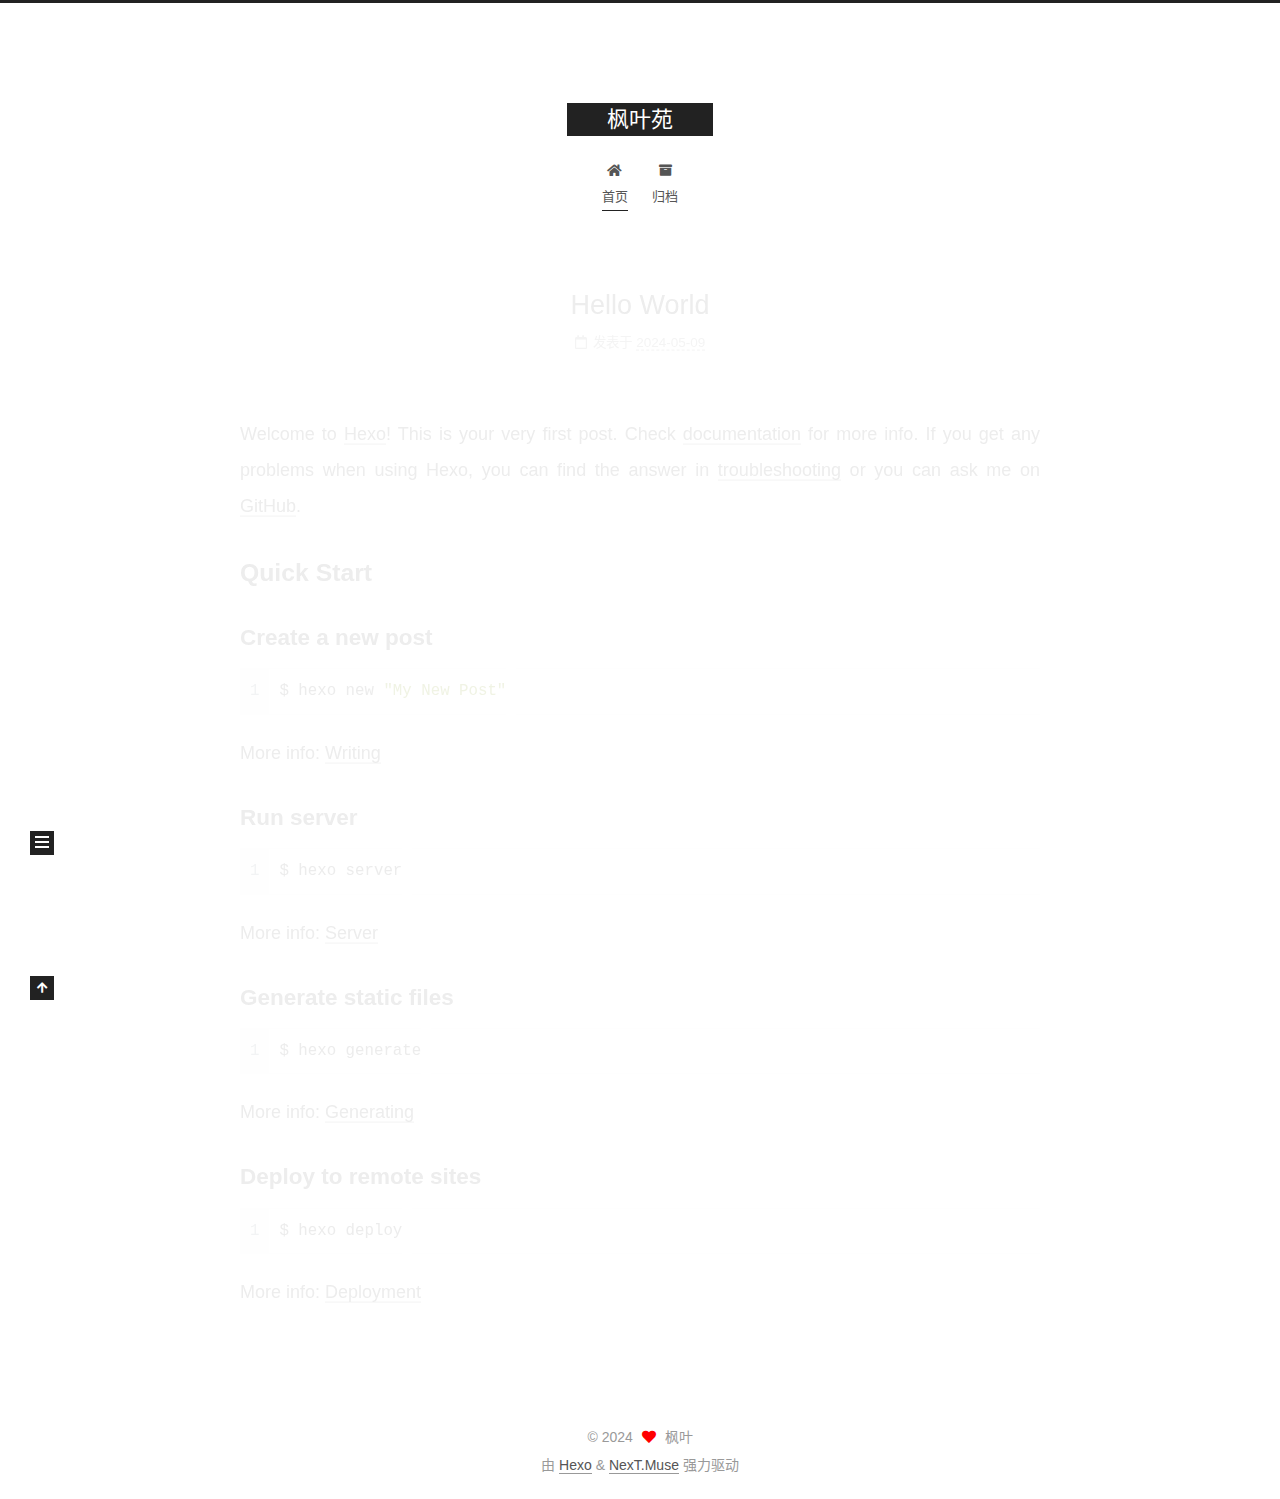
<file: index.html>
<!DOCTYPE html>
<html lang="zh-CN">
<head>
  <meta charset="UTF-8">
<meta name="viewport" content="width=device-width, initial-scale=1, maximum-scale=2">
<meta name="theme-color" content="#222">
<meta name="generator" content="Hexo 7.2.0">
  <link rel="apple-touch-icon" sizes="180x180" href="/images/apple-touch-icon-next.png">
  <link rel="icon" type="image/png" sizes="32x32" href="/images/favicon-32x32-next.png">
  <link rel="icon" type="image/png" sizes="16x16" href="/images/favicon-16x16-next.png">
  <link rel="mask-icon" href="/images/logo.svg" color="#222">

<link rel="stylesheet" href="/css/main.css">


<link rel="stylesheet" href="/lib/font-awesome/css/all.min.css">

<script id="hexo-configurations">
    var NexT = window.NexT || {};
    var CONFIG = {"hostname":"example.com","root":"/","scheme":"Muse","version":"7.8.0","exturl":false,"sidebar":{"position":"left","display":"post","padding":18,"offset":12,"onmobile":false},"copycode":{"enable":false,"show_result":false,"style":null},"back2top":{"enable":true,"sidebar":false,"scrollpercent":false},"bookmark":{"enable":false,"color":"#222","save":"auto"},"fancybox":false,"mediumzoom":false,"lazyload":false,"pangu":false,"comments":{"style":"tabs","active":null,"storage":true,"lazyload":false,"nav":null},"algolia":{"hits":{"per_page":10},"labels":{"input_placeholder":"Search for Posts","hits_empty":"We didn't find any results for the search: ${query}","hits_stats":"${hits} results found in ${time} ms"}},"localsearch":{"enable":false,"trigger":"auto","top_n_per_article":1,"unescape":false,"preload":false},"motion":{"enable":true,"async":false,"transition":{"post_block":"fadeIn","post_header":"slideDownIn","post_body":"slideDownIn","coll_header":"slideLeftIn","sidebar":"slideUpIn"}}};
  </script>

  <meta name="description" content="选择有时候比努力更重要">
<meta property="og:type" content="website">
<meta property="og:title" content="枫叶苑">
<meta property="og:url" content="http://example.com/index.html">
<meta property="og:site_name" content="枫叶苑">
<meta property="og:description" content="选择有时候比努力更重要">
<meta property="og:locale" content="zh_CN">
<meta property="article:author" content="枫叶">
<meta name="twitter:card" content="summary">

<link rel="canonical" href="http://example.com/">


<script id="page-configurations">
  // https://hexo.io/docs/variables.html
  CONFIG.page = {
    sidebar: "",
    isHome : true,
    isPost : false,
    lang   : 'zh-CN'
  };
</script>

  <title>枫叶苑</title>
  






  <noscript>
  <style>
  .use-motion .brand,
  .use-motion .menu-item,
  .sidebar-inner,
  .use-motion .post-block,
  .use-motion .pagination,
  .use-motion .comments,
  .use-motion .post-header,
  .use-motion .post-body,
  .use-motion .collection-header { opacity: initial; }

  .use-motion .site-title,
  .use-motion .site-subtitle {
    opacity: initial;
    top: initial;
  }

  .use-motion .logo-line-before i { left: initial; }
  .use-motion .logo-line-after i { right: initial; }
  </style>
</noscript>

</head>

<body itemscope itemtype="http://schema.org/WebPage">
  <div class="container use-motion">
    <div class="headband"></div>

    <header class="header" itemscope itemtype="http://schema.org/WPHeader">
      <div class="header-inner"><div class="site-brand-container">
  <div class="site-nav-toggle">
    <div class="toggle" aria-label="切换导航栏">
      <span class="toggle-line toggle-line-first"></span>
      <span class="toggle-line toggle-line-middle"></span>
      <span class="toggle-line toggle-line-last"></span>
    </div>
  </div>

  <div class="site-meta">

    <a href="/" class="brand" rel="start">
      <span class="logo-line-before"><i></i></span>
      <h1 class="site-title">枫叶苑</h1>
      <span class="logo-line-after"><i></i></span>
    </a>
  </div>

  <div class="site-nav-right">
    <div class="toggle popup-trigger">
    </div>
  </div>
</div>




<nav class="site-nav">
  <ul id="menu" class="main-menu menu">
        <li class="menu-item menu-item-home">

    <a href="/" rel="section"><i class="fa fa-home fa-fw"></i>首页</a>

  </li>
        <li class="menu-item menu-item-archives">

    <a href="/archives/" rel="section"><i class="fa fa-archive fa-fw"></i>归档</a>

  </li>
  </ul>
</nav>




</div>
    </header>

    
  <div class="back-to-top">
    <i class="fa fa-arrow-up"></i>
    <span>0%</span>
  </div>


    <main class="main">
      <div class="main-inner">
        <div class="content-wrap">
          

          <div class="content index posts-expand">
            
      
  
  
  <article itemscope itemtype="http://schema.org/Article" class="post-block" lang="zh-CN">
    <link itemprop="mainEntityOfPage" href="http://example.com/2024/05/09/hello-world/">

    <span hidden itemprop="author" itemscope itemtype="http://schema.org/Person">
      <meta itemprop="image" content="/images/avatar.gif">
      <meta itemprop="name" content="枫叶">
      <meta itemprop="description" content="选择有时候比努力更重要">
    </span>

    <span hidden itemprop="publisher" itemscope itemtype="http://schema.org/Organization">
      <meta itemprop="name" content="枫叶苑">
    </span>
      <header class="post-header">
        <h2 class="post-title" itemprop="name headline">
          
            <a href="/2024/05/09/hello-world/" class="post-title-link" itemprop="url">Hello World</a>
        </h2>

        <div class="post-meta">
            <span class="post-meta-item">
              <span class="post-meta-item-icon">
                <i class="far fa-calendar"></i>
              </span>
              <span class="post-meta-item-text">发表于</span>

              <time title="创建时间：2024-05-09 20:16:57" itemprop="dateCreated datePublished" datetime="2024-05-09T20:16:57+08:00">2024-05-09</time>
            </span>

          

        </div>
      </header>

    
    
    
    <div class="post-body" itemprop="articleBody">

      
          <p>Welcome to <a target="_blank" rel="noopener" href="https://hexo.io/">Hexo</a>! This is your very first post. Check <a target="_blank" rel="noopener" href="https://hexo.io/docs/">documentation</a> for more info. If you get any problems when using Hexo, you can find the answer in <a target="_blank" rel="noopener" href="https://hexo.io/docs/troubleshooting.html">troubleshooting</a> or you can ask me on <a target="_blank" rel="noopener" href="https://github.com/hexojs/hexo/issues">GitHub</a>.</p>
<h2 id="Quick-Start"><a href="#Quick-Start" class="headerlink" title="Quick Start"></a>Quick Start</h2><h3 id="Create-a-new-post"><a href="#Create-a-new-post" class="headerlink" title="Create a new post"></a>Create a new post</h3><figure class="highlight bash"><table><tr><td class="gutter"><pre><span class="line">1</span><br></pre></td><td class="code"><pre><span class="line">$ hexo new <span class="string">&quot;My New Post&quot;</span></span><br></pre></td></tr></table></figure>

<p>More info: <a target="_blank" rel="noopener" href="https://hexo.io/docs/writing.html">Writing</a></p>
<h3 id="Run-server"><a href="#Run-server" class="headerlink" title="Run server"></a>Run server</h3><figure class="highlight bash"><table><tr><td class="gutter"><pre><span class="line">1</span><br></pre></td><td class="code"><pre><span class="line">$ hexo server</span><br></pre></td></tr></table></figure>

<p>More info: <a target="_blank" rel="noopener" href="https://hexo.io/docs/server.html">Server</a></p>
<h3 id="Generate-static-files"><a href="#Generate-static-files" class="headerlink" title="Generate static files"></a>Generate static files</h3><figure class="highlight bash"><table><tr><td class="gutter"><pre><span class="line">1</span><br></pre></td><td class="code"><pre><span class="line">$ hexo generate</span><br></pre></td></tr></table></figure>

<p>More info: <a target="_blank" rel="noopener" href="https://hexo.io/docs/generating.html">Generating</a></p>
<h3 id="Deploy-to-remote-sites"><a href="#Deploy-to-remote-sites" class="headerlink" title="Deploy to remote sites"></a>Deploy to remote sites</h3><figure class="highlight bash"><table><tr><td class="gutter"><pre><span class="line">1</span><br></pre></td><td class="code"><pre><span class="line">$ hexo deploy</span><br></pre></td></tr></table></figure>

<p>More info: <a target="_blank" rel="noopener" href="https://hexo.io/docs/one-command-deployment.html">Deployment</a></p>

      
    </div>

    
    
    
      <footer class="post-footer">
        <div class="post-eof"></div>
      </footer>
  </article>
  
  
  


  



          </div>
          

<script>
  window.addEventListener('tabs:register', () => {
    let { activeClass } = CONFIG.comments;
    if (CONFIG.comments.storage) {
      activeClass = localStorage.getItem('comments_active') || activeClass;
    }
    if (activeClass) {
      let activeTab = document.querySelector(`a[href="#comment-${activeClass}"]`);
      if (activeTab) {
        activeTab.click();
      }
    }
  });
  if (CONFIG.comments.storage) {
    window.addEventListener('tabs:click', event => {
      if (!event.target.matches('.tabs-comment .tab-content .tab-pane')) return;
      let commentClass = event.target.classList[1];
      localStorage.setItem('comments_active', commentClass);
    });
  }
</script>

        </div>
          
  
  <div class="toggle sidebar-toggle">
    <span class="toggle-line toggle-line-first"></span>
    <span class="toggle-line toggle-line-middle"></span>
    <span class="toggle-line toggle-line-last"></span>
  </div>

  <aside class="sidebar">
    <div class="sidebar-inner">

      <ul class="sidebar-nav motion-element">
        <li class="sidebar-nav-toc">
          文章目录
        </li>
        <li class="sidebar-nav-overview">
          站点概览
        </li>
      </ul>

      <!--noindex-->
      <div class="post-toc-wrap sidebar-panel">
      </div>
      <!--/noindex-->

      <div class="site-overview-wrap sidebar-panel">
        <div class="site-author motion-element" itemprop="author" itemscope itemtype="http://schema.org/Person">
  <p class="site-author-name" itemprop="name">枫叶</p>
  <div class="site-description" itemprop="description">选择有时候比努力更重要</div>
</div>
<div class="site-state-wrap motion-element">
  <nav class="site-state">
      <div class="site-state-item site-state-posts">
          <a href="/archives/">
        
          <span class="site-state-item-count">1</span>
          <span class="site-state-item-name">日志</span>
        </a>
      </div>
  </nav>
</div>



      </div>

    </div>
  </aside>
  <div id="sidebar-dimmer"></div>


      </div>
    </main>

    <footer class="footer">
      <div class="footer-inner">
        

        

<div class="copyright">
  
  &copy; 
  <span itemprop="copyrightYear">2024</span>
  <span class="with-love">
    <i class="fa fa-heart"></i>
  </span>
  <span class="author" itemprop="copyrightHolder">枫叶</span>
</div>
  <div class="powered-by">由 <a href="https://hexo.io/" class="theme-link" rel="noopener" target="_blank">Hexo</a> & <a href="https://muse.theme-next.org/" class="theme-link" rel="noopener" target="_blank">NexT.Muse</a> 强力驱动
  </div>

        








      </div>
    </footer>
  </div>

  
  <script src="/lib/anime.min.js"></script>
  <script src="/lib/velocity/velocity.min.js"></script>
  <script src="/lib/velocity/velocity.ui.min.js"></script>

<script src="/js/utils.js"></script>

<script src="/js/motion.js"></script>


<script src="/js/schemes/muse.js"></script>


<script src="/js/next-boot.js"></script>




  















  

  

</body>
</html>
</file>
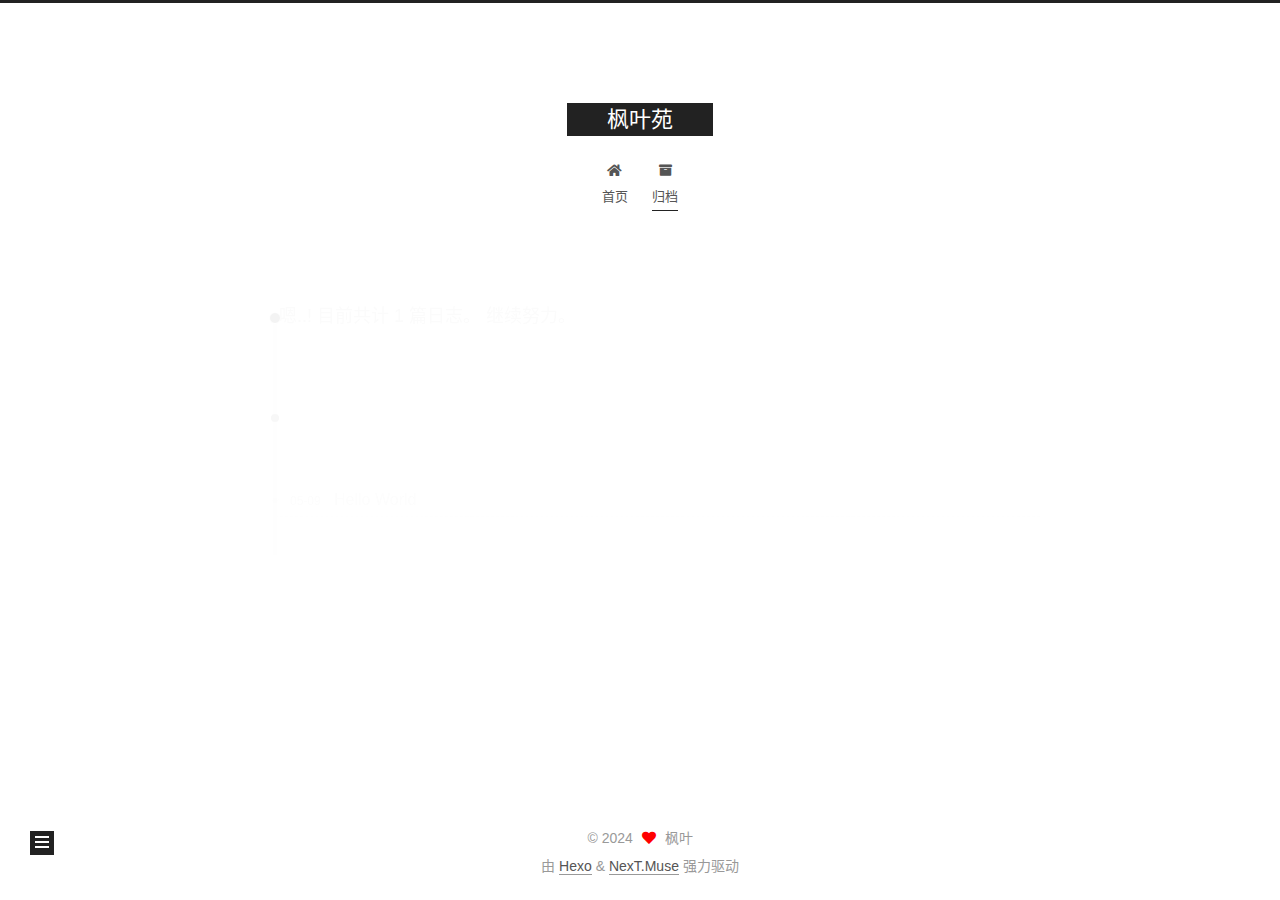
<file: archives/index.html>
<!DOCTYPE html>
<html lang="zh-CN">
<head>
  <meta charset="UTF-8">
<meta name="viewport" content="width=device-width, initial-scale=1, maximum-scale=2">
<meta name="theme-color" content="#222">
<meta name="generator" content="Hexo 7.2.0">
  <link rel="apple-touch-icon" sizes="180x180" href="/images/apple-touch-icon-next.png">
  <link rel="icon" type="image/png" sizes="32x32" href="/images/favicon-32x32-next.png">
  <link rel="icon" type="image/png" sizes="16x16" href="/images/favicon-16x16-next.png">
  <link rel="mask-icon" href="/images/logo.svg" color="#222">

<link rel="stylesheet" href="/css/main.css">


<link rel="stylesheet" href="/lib/font-awesome/css/all.min.css">

<script id="hexo-configurations">
    var NexT = window.NexT || {};
    var CONFIG = {"hostname":"example.com","root":"/","scheme":"Muse","version":"7.8.0","exturl":false,"sidebar":{"position":"left","display":"post","padding":18,"offset":12,"onmobile":false},"copycode":{"enable":false,"show_result":false,"style":null},"back2top":{"enable":true,"sidebar":false,"scrollpercent":false},"bookmark":{"enable":false,"color":"#222","save":"auto"},"fancybox":false,"mediumzoom":false,"lazyload":false,"pangu":false,"comments":{"style":"tabs","active":null,"storage":true,"lazyload":false,"nav":null},"algolia":{"hits":{"per_page":10},"labels":{"input_placeholder":"Search for Posts","hits_empty":"We didn't find any results for the search: ${query}","hits_stats":"${hits} results found in ${time} ms"}},"localsearch":{"enable":false,"trigger":"auto","top_n_per_article":1,"unescape":false,"preload":false},"motion":{"enable":true,"async":false,"transition":{"post_block":"fadeIn","post_header":"slideDownIn","post_body":"slideDownIn","coll_header":"slideLeftIn","sidebar":"slideUpIn"}}};
  </script>

  <meta name="description" content="选择有时候比努力更重要">
<meta property="og:type" content="website">
<meta property="og:title" content="枫叶苑">
<meta property="og:url" content="http://example.com/archives/index.html">
<meta property="og:site_name" content="枫叶苑">
<meta property="og:description" content="选择有时候比努力更重要">
<meta property="og:locale" content="zh_CN">
<meta property="article:author" content="枫叶">
<meta name="twitter:card" content="summary">

<link rel="canonical" href="http://example.com/archives/">


<script id="page-configurations">
  // https://hexo.io/docs/variables.html
  CONFIG.page = {
    sidebar: "",
    isHome : false,
    isPost : false,
    lang   : 'zh-CN'
  };
</script>

  <title>归档 | 枫叶苑</title>
  






  <noscript>
  <style>
  .use-motion .brand,
  .use-motion .menu-item,
  .sidebar-inner,
  .use-motion .post-block,
  .use-motion .pagination,
  .use-motion .comments,
  .use-motion .post-header,
  .use-motion .post-body,
  .use-motion .collection-header { opacity: initial; }

  .use-motion .site-title,
  .use-motion .site-subtitle {
    opacity: initial;
    top: initial;
  }

  .use-motion .logo-line-before i { left: initial; }
  .use-motion .logo-line-after i { right: initial; }
  </style>
</noscript>

</head>

<body itemscope itemtype="http://schema.org/WebPage">
  <div class="container use-motion">
    <div class="headband"></div>

    <header class="header" itemscope itemtype="http://schema.org/WPHeader">
      <div class="header-inner"><div class="site-brand-container">
  <div class="site-nav-toggle">
    <div class="toggle" aria-label="切换导航栏">
      <span class="toggle-line toggle-line-first"></span>
      <span class="toggle-line toggle-line-middle"></span>
      <span class="toggle-line toggle-line-last"></span>
    </div>
  </div>

  <div class="site-meta">

    <a href="/" class="brand" rel="start">
      <span class="logo-line-before"><i></i></span>
      <h1 class="site-title">枫叶苑</h1>
      <span class="logo-line-after"><i></i></span>
    </a>
  </div>

  <div class="site-nav-right">
    <div class="toggle popup-trigger">
    </div>
  </div>
</div>




<nav class="site-nav">
  <ul id="menu" class="main-menu menu">
        <li class="menu-item menu-item-home">

    <a href="/" rel="section"><i class="fa fa-home fa-fw"></i>首页</a>

  </li>
        <li class="menu-item menu-item-archives">

    <a href="/archives/" rel="section"><i class="fa fa-archive fa-fw"></i>归档</a>

  </li>
  </ul>
</nav>




</div>
    </header>

    
  <div class="back-to-top">
    <i class="fa fa-arrow-up"></i>
    <span>0%</span>
  </div>


    <main class="main">
      <div class="main-inner">
        <div class="content-wrap">
          

          <div class="content archive">
            

  
  
  
  <div class="post-block">
    <div class="posts-collapse">
      <div class="collection-title">
        <span class="collection-header">嗯..! 目前共计 1 篇日志。 继续努力。</span>
      </div>

      
    <div class="collection-year">
      <span class="collection-header">2024</span>
    </div>

  <article itemscope itemtype="http://schema.org/Article">
    <header class="post-header">

      <div class="post-meta">
        <time itemprop="dateCreated"
              datetime="2024-05-09T20:16:57+08:00"
              content="2024-05-09">
          05-09
        </time>
      </div>

      <div class="post-title">
          <a class="post-title-link" href="/2024/05/09/hello-world/" itemprop="url">
            <span itemprop="name">Hello World</span>
          </a>
      </div>

    </header>
  </article>


    </div>
  </div>
  
  
  

  



          </div>
          

<script>
  window.addEventListener('tabs:register', () => {
    let { activeClass } = CONFIG.comments;
    if (CONFIG.comments.storage) {
      activeClass = localStorage.getItem('comments_active') || activeClass;
    }
    if (activeClass) {
      let activeTab = document.querySelector(`a[href="#comment-${activeClass}"]`);
      if (activeTab) {
        activeTab.click();
      }
    }
  });
  if (CONFIG.comments.storage) {
    window.addEventListener('tabs:click', event => {
      if (!event.target.matches('.tabs-comment .tab-content .tab-pane')) return;
      let commentClass = event.target.classList[1];
      localStorage.setItem('comments_active', commentClass);
    });
  }
</script>

        </div>
          
  
  <div class="toggle sidebar-toggle">
    <span class="toggle-line toggle-line-first"></span>
    <span class="toggle-line toggle-line-middle"></span>
    <span class="toggle-line toggle-line-last"></span>
  </div>

  <aside class="sidebar">
    <div class="sidebar-inner">

      <ul class="sidebar-nav motion-element">
        <li class="sidebar-nav-toc">
          文章目录
        </li>
        <li class="sidebar-nav-overview">
          站点概览
        </li>
      </ul>

      <!--noindex-->
      <div class="post-toc-wrap sidebar-panel">
      </div>
      <!--/noindex-->

      <div class="site-overview-wrap sidebar-panel">
        <div class="site-author motion-element" itemprop="author" itemscope itemtype="http://schema.org/Person">
  <p class="site-author-name" itemprop="name">枫叶</p>
  <div class="site-description" itemprop="description">选择有时候比努力更重要</div>
</div>
<div class="site-state-wrap motion-element">
  <nav class="site-state">
      <div class="site-state-item site-state-posts">
          <a href="/archives/">
        
          <span class="site-state-item-count">1</span>
          <span class="site-state-item-name">日志</span>
        </a>
      </div>
  </nav>
</div>



      </div>

    </div>
  </aside>
  <div id="sidebar-dimmer"></div>


      </div>
    </main>

    <footer class="footer">
      <div class="footer-inner">
        

        

<div class="copyright">
  
  &copy; 
  <span itemprop="copyrightYear">2024</span>
  <span class="with-love">
    <i class="fa fa-heart"></i>
  </span>
  <span class="author" itemprop="copyrightHolder">枫叶</span>
</div>
  <div class="powered-by">由 <a href="https://hexo.io/" class="theme-link" rel="noopener" target="_blank">Hexo</a> & <a href="https://muse.theme-next.org/" class="theme-link" rel="noopener" target="_blank">NexT.Muse</a> 强力驱动
  </div>

        








      </div>
    </footer>
  </div>

  
  <script src="/lib/anime.min.js"></script>
  <script src="/lib/velocity/velocity.min.js"></script>
  <script src="/lib/velocity/velocity.ui.min.js"></script>

<script src="/js/utils.js"></script>

<script src="/js/motion.js"></script>


<script src="/js/schemes/muse.js"></script>


<script src="/js/next-boot.js"></script>




  















  

  

</body>
</html>
</file>
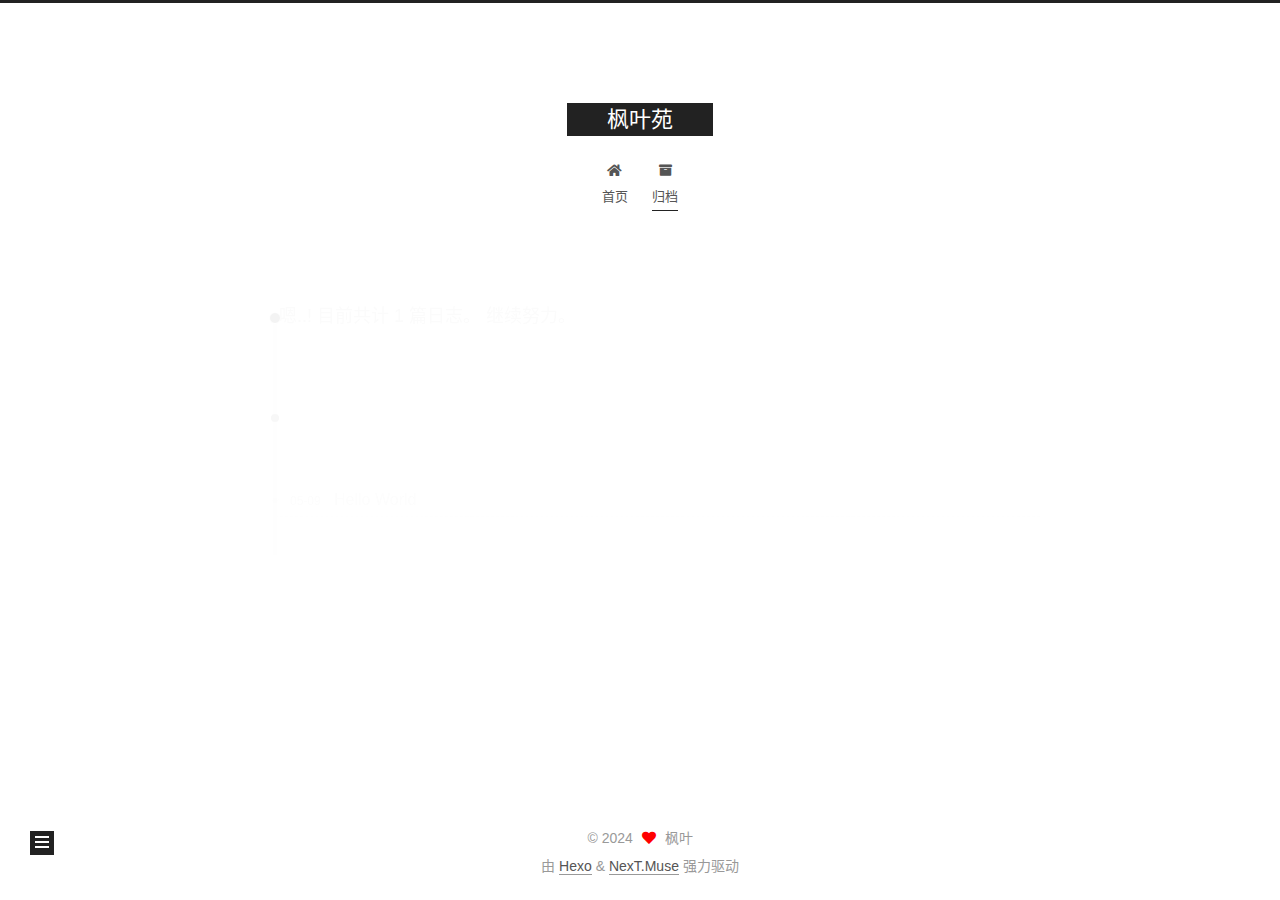
<file: archives/2024/index.html>
<!DOCTYPE html>
<html lang="zh-CN">
<head>
  <meta charset="UTF-8">
<meta name="viewport" content="width=device-width, initial-scale=1, maximum-scale=2">
<meta name="theme-color" content="#222">
<meta name="generator" content="Hexo 7.2.0">
  <link rel="apple-touch-icon" sizes="180x180" href="/images/apple-touch-icon-next.png">
  <link rel="icon" type="image/png" sizes="32x32" href="/images/favicon-32x32-next.png">
  <link rel="icon" type="image/png" sizes="16x16" href="/images/favicon-16x16-next.png">
  <link rel="mask-icon" href="/images/logo.svg" color="#222">

<link rel="stylesheet" href="/css/main.css">


<link rel="stylesheet" href="/lib/font-awesome/css/all.min.css">

<script id="hexo-configurations">
    var NexT = window.NexT || {};
    var CONFIG = {"hostname":"example.com","root":"/","scheme":"Muse","version":"7.8.0","exturl":false,"sidebar":{"position":"left","display":"post","padding":18,"offset":12,"onmobile":false},"copycode":{"enable":false,"show_result":false,"style":null},"back2top":{"enable":true,"sidebar":false,"scrollpercent":false},"bookmark":{"enable":false,"color":"#222","save":"auto"},"fancybox":false,"mediumzoom":false,"lazyload":false,"pangu":false,"comments":{"style":"tabs","active":null,"storage":true,"lazyload":false,"nav":null},"algolia":{"hits":{"per_page":10},"labels":{"input_placeholder":"Search for Posts","hits_empty":"We didn't find any results for the search: ${query}","hits_stats":"${hits} results found in ${time} ms"}},"localsearch":{"enable":false,"trigger":"auto","top_n_per_article":1,"unescape":false,"preload":false},"motion":{"enable":true,"async":false,"transition":{"post_block":"fadeIn","post_header":"slideDownIn","post_body":"slideDownIn","coll_header":"slideLeftIn","sidebar":"slideUpIn"}}};
  </script>

  <meta name="description" content="选择有时候比努力更重要">
<meta property="og:type" content="website">
<meta property="og:title" content="枫叶苑">
<meta property="og:url" content="http://example.com/archives/2024/index.html">
<meta property="og:site_name" content="枫叶苑">
<meta property="og:description" content="选择有时候比努力更重要">
<meta property="og:locale" content="zh_CN">
<meta property="article:author" content="枫叶">
<meta name="twitter:card" content="summary">

<link rel="canonical" href="http://example.com/archives/2024/">


<script id="page-configurations">
  // https://hexo.io/docs/variables.html
  CONFIG.page = {
    sidebar: "",
    isHome : false,
    isPost : false,
    lang   : 'zh-CN'
  };
</script>

  <title>归档 | 枫叶苑</title>
  






  <noscript>
  <style>
  .use-motion .brand,
  .use-motion .menu-item,
  .sidebar-inner,
  .use-motion .post-block,
  .use-motion .pagination,
  .use-motion .comments,
  .use-motion .post-header,
  .use-motion .post-body,
  .use-motion .collection-header { opacity: initial; }

  .use-motion .site-title,
  .use-motion .site-subtitle {
    opacity: initial;
    top: initial;
  }

  .use-motion .logo-line-before i { left: initial; }
  .use-motion .logo-line-after i { right: initial; }
  </style>
</noscript>

</head>

<body itemscope itemtype="http://schema.org/WebPage">
  <div class="container use-motion">
    <div class="headband"></div>

    <header class="header" itemscope itemtype="http://schema.org/WPHeader">
      <div class="header-inner"><div class="site-brand-container">
  <div class="site-nav-toggle">
    <div class="toggle" aria-label="切换导航栏">
      <span class="toggle-line toggle-line-first"></span>
      <span class="toggle-line toggle-line-middle"></span>
      <span class="toggle-line toggle-line-last"></span>
    </div>
  </div>

  <div class="site-meta">

    <a href="/" class="brand" rel="start">
      <span class="logo-line-before"><i></i></span>
      <h1 class="site-title">枫叶苑</h1>
      <span class="logo-line-after"><i></i></span>
    </a>
  </div>

  <div class="site-nav-right">
    <div class="toggle popup-trigger">
    </div>
  </div>
</div>




<nav class="site-nav">
  <ul id="menu" class="main-menu menu">
        <li class="menu-item menu-item-home">

    <a href="/" rel="section"><i class="fa fa-home fa-fw"></i>首页</a>

  </li>
        <li class="menu-item menu-item-archives">

    <a href="/archives/" rel="section"><i class="fa fa-archive fa-fw"></i>归档</a>

  </li>
  </ul>
</nav>




</div>
    </header>

    
  <div class="back-to-top">
    <i class="fa fa-arrow-up"></i>
    <span>0%</span>
  </div>


    <main class="main">
      <div class="main-inner">
        <div class="content-wrap">
          

          <div class="content archive">
            

  
  
  
  <div class="post-block">
    <div class="posts-collapse">
      <div class="collection-title">
        <span class="collection-header">嗯..! 目前共计 1 篇日志。 继续努力。</span>
      </div>

      
    <div class="collection-year">
      <span class="collection-header">2024</span>
    </div>

  <article itemscope itemtype="http://schema.org/Article">
    <header class="post-header">

      <div class="post-meta">
        <time itemprop="dateCreated"
              datetime="2024-05-09T20:16:57+08:00"
              content="2024-05-09">
          05-09
        </time>
      </div>

      <div class="post-title">
          <a class="post-title-link" href="/2024/05/09/hello-world/" itemprop="url">
            <span itemprop="name">Hello World</span>
          </a>
      </div>

    </header>
  </article>


    </div>
  </div>
  
  
  

  



          </div>
          

<script>
  window.addEventListener('tabs:register', () => {
    let { activeClass } = CONFIG.comments;
    if (CONFIG.comments.storage) {
      activeClass = localStorage.getItem('comments_active') || activeClass;
    }
    if (activeClass) {
      let activeTab = document.querySelector(`a[href="#comment-${activeClass}"]`);
      if (activeTab) {
        activeTab.click();
      }
    }
  });
  if (CONFIG.comments.storage) {
    window.addEventListener('tabs:click', event => {
      if (!event.target.matches('.tabs-comment .tab-content .tab-pane')) return;
      let commentClass = event.target.classList[1];
      localStorage.setItem('comments_active', commentClass);
    });
  }
</script>

        </div>
          
  
  <div class="toggle sidebar-toggle">
    <span class="toggle-line toggle-line-first"></span>
    <span class="toggle-line toggle-line-middle"></span>
    <span class="toggle-line toggle-line-last"></span>
  </div>

  <aside class="sidebar">
    <div class="sidebar-inner">

      <ul class="sidebar-nav motion-element">
        <li class="sidebar-nav-toc">
          文章目录
        </li>
        <li class="sidebar-nav-overview">
          站点概览
        </li>
      </ul>

      <!--noindex-->
      <div class="post-toc-wrap sidebar-panel">
      </div>
      <!--/noindex-->

      <div class="site-overview-wrap sidebar-panel">
        <div class="site-author motion-element" itemprop="author" itemscope itemtype="http://schema.org/Person">
  <p class="site-author-name" itemprop="name">枫叶</p>
  <div class="site-description" itemprop="description">选择有时候比努力更重要</div>
</div>
<div class="site-state-wrap motion-element">
  <nav class="site-state">
      <div class="site-state-item site-state-posts">
          <a href="/archives/">
        
          <span class="site-state-item-count">1</span>
          <span class="site-state-item-name">日志</span>
        </a>
      </div>
  </nav>
</div>



      </div>

    </div>
  </aside>
  <div id="sidebar-dimmer"></div>


      </div>
    </main>

    <footer class="footer">
      <div class="footer-inner">
        

        

<div class="copyright">
  
  &copy; 
  <span itemprop="copyrightYear">2024</span>
  <span class="with-love">
    <i class="fa fa-heart"></i>
  </span>
  <span class="author" itemprop="copyrightHolder">枫叶</span>
</div>
  <div class="powered-by">由 <a href="https://hexo.io/" class="theme-link" rel="noopener" target="_blank">Hexo</a> & <a href="https://muse.theme-next.org/" class="theme-link" rel="noopener" target="_blank">NexT.Muse</a> 强力驱动
  </div>

        








      </div>
    </footer>
  </div>

  
  <script src="/lib/anime.min.js"></script>
  <script src="/lib/velocity/velocity.min.js"></script>
  <script src="/lib/velocity/velocity.ui.min.js"></script>

<script src="/js/utils.js"></script>

<script src="/js/motion.js"></script>


<script src="/js/schemes/muse.js"></script>


<script src="/js/next-boot.js"></script>




  















  

  

</body>
</html>
</file>
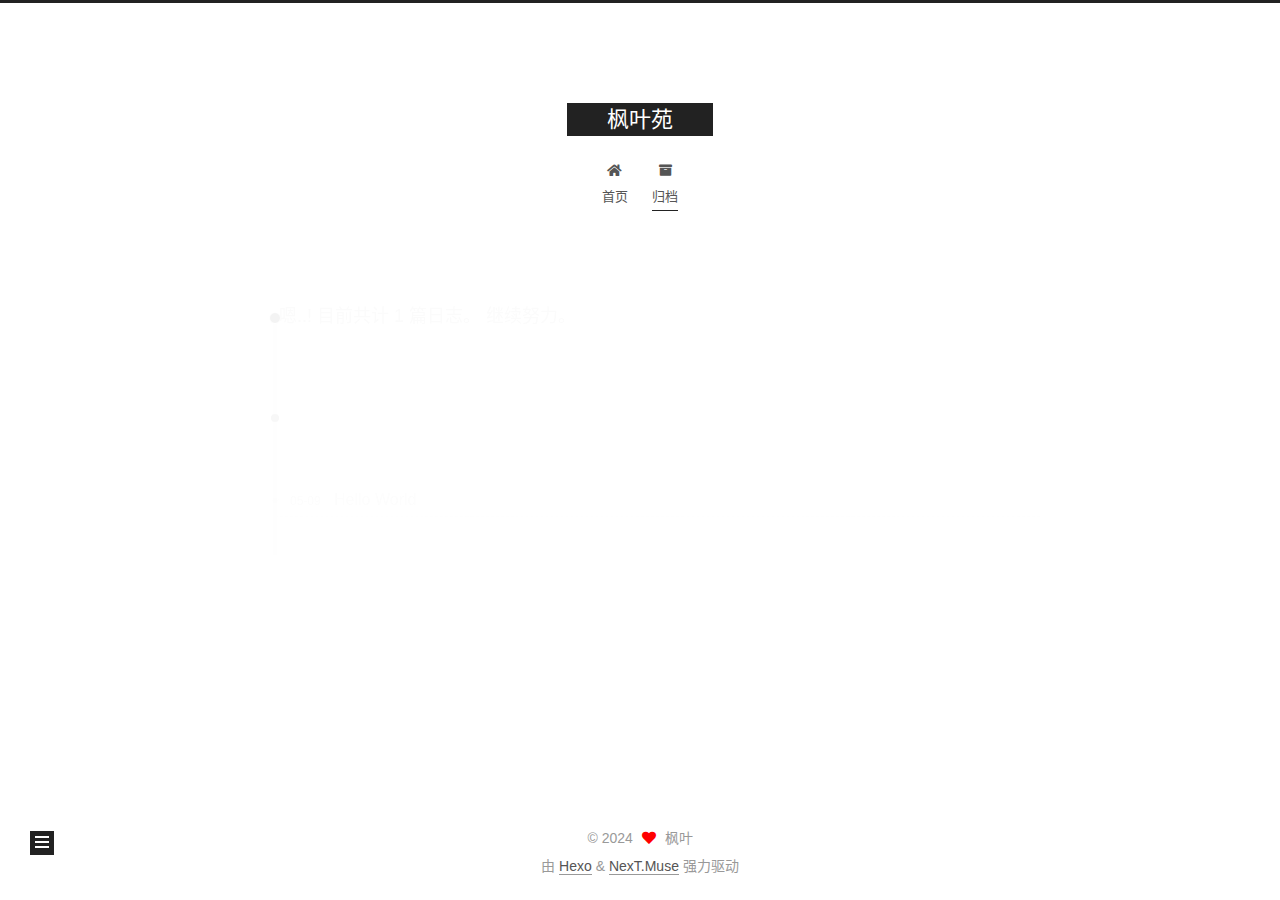
<file: archives/2024/05/index.html>
<!DOCTYPE html>
<html lang="zh-CN">
<head>
  <meta charset="UTF-8">
<meta name="viewport" content="width=device-width, initial-scale=1, maximum-scale=2">
<meta name="theme-color" content="#222">
<meta name="generator" content="Hexo 7.2.0">
  <link rel="apple-touch-icon" sizes="180x180" href="/images/apple-touch-icon-next.png">
  <link rel="icon" type="image/png" sizes="32x32" href="/images/favicon-32x32-next.png">
  <link rel="icon" type="image/png" sizes="16x16" href="/images/favicon-16x16-next.png">
  <link rel="mask-icon" href="/images/logo.svg" color="#222">

<link rel="stylesheet" href="/css/main.css">


<link rel="stylesheet" href="/lib/font-awesome/css/all.min.css">

<script id="hexo-configurations">
    var NexT = window.NexT || {};
    var CONFIG = {"hostname":"example.com","root":"/","scheme":"Muse","version":"7.8.0","exturl":false,"sidebar":{"position":"left","display":"post","padding":18,"offset":12,"onmobile":false},"copycode":{"enable":false,"show_result":false,"style":null},"back2top":{"enable":true,"sidebar":false,"scrollpercent":false},"bookmark":{"enable":false,"color":"#222","save":"auto"},"fancybox":false,"mediumzoom":false,"lazyload":false,"pangu":false,"comments":{"style":"tabs","active":null,"storage":true,"lazyload":false,"nav":null},"algolia":{"hits":{"per_page":10},"labels":{"input_placeholder":"Search for Posts","hits_empty":"We didn't find any results for the search: ${query}","hits_stats":"${hits} results found in ${time} ms"}},"localsearch":{"enable":false,"trigger":"auto","top_n_per_article":1,"unescape":false,"preload":false},"motion":{"enable":true,"async":false,"transition":{"post_block":"fadeIn","post_header":"slideDownIn","post_body":"slideDownIn","coll_header":"slideLeftIn","sidebar":"slideUpIn"}}};
  </script>

  <meta name="description" content="选择有时候比努力更重要">
<meta property="og:type" content="website">
<meta property="og:title" content="枫叶苑">
<meta property="og:url" content="http://example.com/archives/2024/05/index.html">
<meta property="og:site_name" content="枫叶苑">
<meta property="og:description" content="选择有时候比努力更重要">
<meta property="og:locale" content="zh_CN">
<meta property="article:author" content="枫叶">
<meta name="twitter:card" content="summary">

<link rel="canonical" href="http://example.com/archives/2024/05/">


<script id="page-configurations">
  // https://hexo.io/docs/variables.html
  CONFIG.page = {
    sidebar: "",
    isHome : false,
    isPost : false,
    lang   : 'zh-CN'
  };
</script>

  <title>归档 | 枫叶苑</title>
  






  <noscript>
  <style>
  .use-motion .brand,
  .use-motion .menu-item,
  .sidebar-inner,
  .use-motion .post-block,
  .use-motion .pagination,
  .use-motion .comments,
  .use-motion .post-header,
  .use-motion .post-body,
  .use-motion .collection-header { opacity: initial; }

  .use-motion .site-title,
  .use-motion .site-subtitle {
    opacity: initial;
    top: initial;
  }

  .use-motion .logo-line-before i { left: initial; }
  .use-motion .logo-line-after i { right: initial; }
  </style>
</noscript>

</head>

<body itemscope itemtype="http://schema.org/WebPage">
  <div class="container use-motion">
    <div class="headband"></div>

    <header class="header" itemscope itemtype="http://schema.org/WPHeader">
      <div class="header-inner"><div class="site-brand-container">
  <div class="site-nav-toggle">
    <div class="toggle" aria-label="切换导航栏">
      <span class="toggle-line toggle-line-first"></span>
      <span class="toggle-line toggle-line-middle"></span>
      <span class="toggle-line toggle-line-last"></span>
    </div>
  </div>

  <div class="site-meta">

    <a href="/" class="brand" rel="start">
      <span class="logo-line-before"><i></i></span>
      <h1 class="site-title">枫叶苑</h1>
      <span class="logo-line-after"><i></i></span>
    </a>
  </div>

  <div class="site-nav-right">
    <div class="toggle popup-trigger">
    </div>
  </div>
</div>




<nav class="site-nav">
  <ul id="menu" class="main-menu menu">
        <li class="menu-item menu-item-home">

    <a href="/" rel="section"><i class="fa fa-home fa-fw"></i>首页</a>

  </li>
        <li class="menu-item menu-item-archives">

    <a href="/archives/" rel="section"><i class="fa fa-archive fa-fw"></i>归档</a>

  </li>
  </ul>
</nav>




</div>
    </header>

    
  <div class="back-to-top">
    <i class="fa fa-arrow-up"></i>
    <span>0%</span>
  </div>


    <main class="main">
      <div class="main-inner">
        <div class="content-wrap">
          

          <div class="content archive">
            

  
  
  
  <div class="post-block">
    <div class="posts-collapse">
      <div class="collection-title">
        <span class="collection-header">嗯..! 目前共计 1 篇日志。 继续努力。</span>
      </div>

      
    <div class="collection-year">
      <span class="collection-header">2024</span>
    </div>

  <article itemscope itemtype="http://schema.org/Article">
    <header class="post-header">

      <div class="post-meta">
        <time itemprop="dateCreated"
              datetime="2024-05-09T20:16:57+08:00"
              content="2024-05-09">
          05-09
        </time>
      </div>

      <div class="post-title">
          <a class="post-title-link" href="/2024/05/09/hello-world/" itemprop="url">
            <span itemprop="name">Hello World</span>
          </a>
      </div>

    </header>
  </article>


    </div>
  </div>
  
  
  

  



          </div>
          

<script>
  window.addEventListener('tabs:register', () => {
    let { activeClass } = CONFIG.comments;
    if (CONFIG.comments.storage) {
      activeClass = localStorage.getItem('comments_active') || activeClass;
    }
    if (activeClass) {
      let activeTab = document.querySelector(`a[href="#comment-${activeClass}"]`);
      if (activeTab) {
        activeTab.click();
      }
    }
  });
  if (CONFIG.comments.storage) {
    window.addEventListener('tabs:click', event => {
      if (!event.target.matches('.tabs-comment .tab-content .tab-pane')) return;
      let commentClass = event.target.classList[1];
      localStorage.setItem('comments_active', commentClass);
    });
  }
</script>

        </div>
          
  
  <div class="toggle sidebar-toggle">
    <span class="toggle-line toggle-line-first"></span>
    <span class="toggle-line toggle-line-middle"></span>
    <span class="toggle-line toggle-line-last"></span>
  </div>

  <aside class="sidebar">
    <div class="sidebar-inner">

      <ul class="sidebar-nav motion-element">
        <li class="sidebar-nav-toc">
          文章目录
        </li>
        <li class="sidebar-nav-overview">
          站点概览
        </li>
      </ul>

      <!--noindex-->
      <div class="post-toc-wrap sidebar-panel">
      </div>
      <!--/noindex-->

      <div class="site-overview-wrap sidebar-panel">
        <div class="site-author motion-element" itemprop="author" itemscope itemtype="http://schema.org/Person">
  <p class="site-author-name" itemprop="name">枫叶</p>
  <div class="site-description" itemprop="description">选择有时候比努力更重要</div>
</div>
<div class="site-state-wrap motion-element">
  <nav class="site-state">
      <div class="site-state-item site-state-posts">
          <a href="/archives/">
        
          <span class="site-state-item-count">1</span>
          <span class="site-state-item-name">日志</span>
        </a>
      </div>
  </nav>
</div>



      </div>

    </div>
  </aside>
  <div id="sidebar-dimmer"></div>


      </div>
    </main>

    <footer class="footer">
      <div class="footer-inner">
        

        

<div class="copyright">
  
  &copy; 
  <span itemprop="copyrightYear">2024</span>
  <span class="with-love">
    <i class="fa fa-heart"></i>
  </span>
  <span class="author" itemprop="copyrightHolder">枫叶</span>
</div>
  <div class="powered-by">由 <a href="https://hexo.io/" class="theme-link" rel="noopener" target="_blank">Hexo</a> & <a href="https://muse.theme-next.org/" class="theme-link" rel="noopener" target="_blank">NexT.Muse</a> 强力驱动
  </div>

        








      </div>
    </footer>
  </div>

  
  <script src="/lib/anime.min.js"></script>
  <script src="/lib/velocity/velocity.min.js"></script>
  <script src="/lib/velocity/velocity.ui.min.js"></script>

<script src="/js/utils.js"></script>

<script src="/js/motion.js"></script>


<script src="/js/schemes/muse.js"></script>


<script src="/js/next-boot.js"></script>




  















  

  

</body>
</html>
</file>
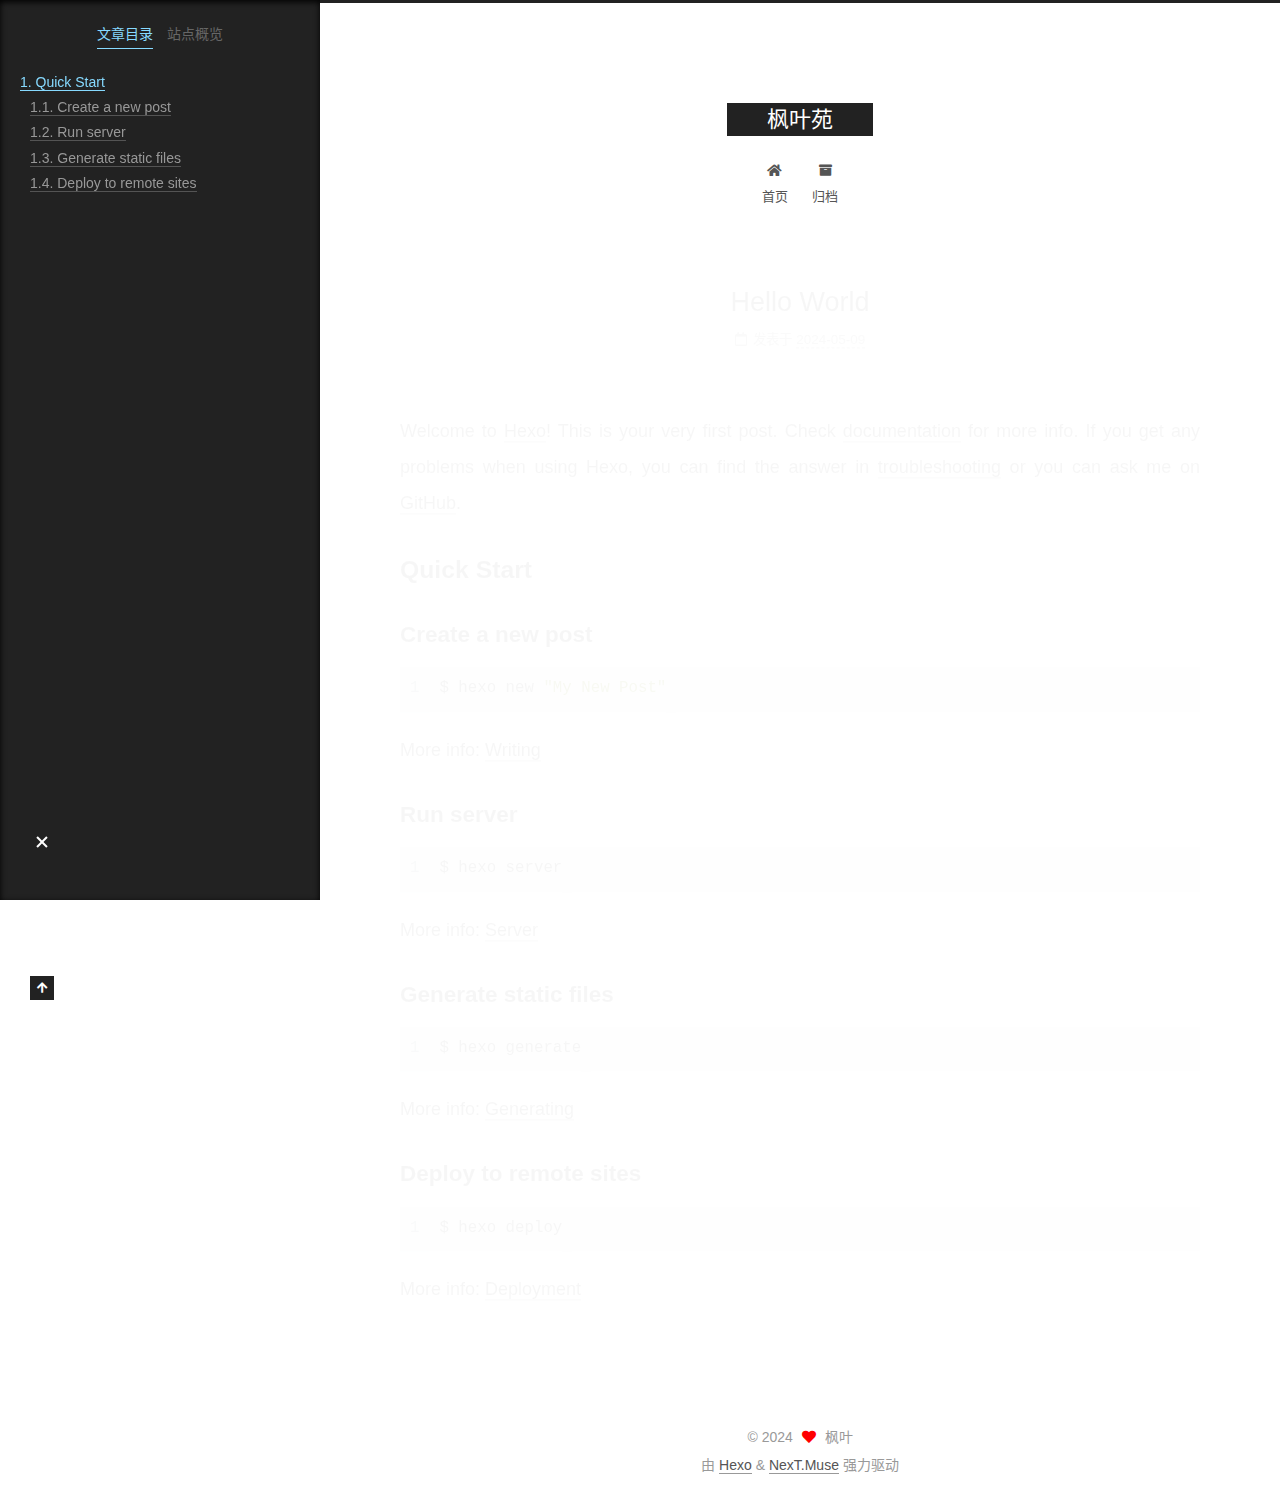
<file: 2024/05/09/hello-world/index.html>
<!DOCTYPE html>
<html lang="zh-CN">
<head>
  <meta charset="UTF-8">
<meta name="viewport" content="width=device-width, initial-scale=1, maximum-scale=2">
<meta name="theme-color" content="#222">
<meta name="generator" content="Hexo 7.2.0">
  <link rel="apple-touch-icon" sizes="180x180" href="/images/apple-touch-icon-next.png">
  <link rel="icon" type="image/png" sizes="32x32" href="/images/favicon-32x32-next.png">
  <link rel="icon" type="image/png" sizes="16x16" href="/images/favicon-16x16-next.png">
  <link rel="mask-icon" href="/images/logo.svg" color="#222">

<link rel="stylesheet" href="/css/main.css">


<link rel="stylesheet" href="/lib/font-awesome/css/all.min.css">

<script id="hexo-configurations">
    var NexT = window.NexT || {};
    var CONFIG = {"hostname":"example.com","root":"/","scheme":"Muse","version":"7.8.0","exturl":false,"sidebar":{"position":"left","display":"post","padding":18,"offset":12,"onmobile":false},"copycode":{"enable":false,"show_result":false,"style":null},"back2top":{"enable":true,"sidebar":false,"scrollpercent":false},"bookmark":{"enable":false,"color":"#222","save":"auto"},"fancybox":false,"mediumzoom":false,"lazyload":false,"pangu":false,"comments":{"style":"tabs","active":null,"storage":true,"lazyload":false,"nav":null},"algolia":{"hits":{"per_page":10},"labels":{"input_placeholder":"Search for Posts","hits_empty":"We didn't find any results for the search: ${query}","hits_stats":"${hits} results found in ${time} ms"}},"localsearch":{"enable":false,"trigger":"auto","top_n_per_article":1,"unescape":false,"preload":false},"motion":{"enable":true,"async":false,"transition":{"post_block":"fadeIn","post_header":"slideDownIn","post_body":"slideDownIn","coll_header":"slideLeftIn","sidebar":"slideUpIn"}}};
  </script>

  <meta name="description" content="Welcome to Hexo! This is your very first post. Check documentation for more info. If you get any problems when using Hexo, you can find the answer in troubleshooting or you can ask me on GitHub. Quick">
<meta property="og:type" content="article">
<meta property="og:title" content="Hello World">
<meta property="og:url" content="http://example.com/2024/05/09/hello-world/index.html">
<meta property="og:site_name" content="枫叶苑">
<meta property="og:description" content="Welcome to Hexo! This is your very first post. Check documentation for more info. If you get any problems when using Hexo, you can find the answer in troubleshooting or you can ask me on GitHub. Quick">
<meta property="og:locale" content="zh_CN">
<meta property="article:published_time" content="2024-05-09T12:16:57.064Z">
<meta property="article:modified_time" content="2024-05-09T12:16:57.064Z">
<meta property="article:author" content="枫叶">
<meta name="twitter:card" content="summary">

<link rel="canonical" href="http://example.com/2024/05/09/hello-world/">


<script id="page-configurations">
  // https://hexo.io/docs/variables.html
  CONFIG.page = {
    sidebar: "",
    isHome : false,
    isPost : true,
    lang   : 'zh-CN'
  };
</script>

  <title>Hello World | 枫叶苑</title>
  






  <noscript>
  <style>
  .use-motion .brand,
  .use-motion .menu-item,
  .sidebar-inner,
  .use-motion .post-block,
  .use-motion .pagination,
  .use-motion .comments,
  .use-motion .post-header,
  .use-motion .post-body,
  .use-motion .collection-header { opacity: initial; }

  .use-motion .site-title,
  .use-motion .site-subtitle {
    opacity: initial;
    top: initial;
  }

  .use-motion .logo-line-before i { left: initial; }
  .use-motion .logo-line-after i { right: initial; }
  </style>
</noscript>

</head>

<body itemscope itemtype="http://schema.org/WebPage">
  <div class="container use-motion">
    <div class="headband"></div>

    <header class="header" itemscope itemtype="http://schema.org/WPHeader">
      <div class="header-inner"><div class="site-brand-container">
  <div class="site-nav-toggle">
    <div class="toggle" aria-label="切换导航栏">
      <span class="toggle-line toggle-line-first"></span>
      <span class="toggle-line toggle-line-middle"></span>
      <span class="toggle-line toggle-line-last"></span>
    </div>
  </div>

  <div class="site-meta">

    <a href="/" class="brand" rel="start">
      <span class="logo-line-before"><i></i></span>
      <h1 class="site-title">枫叶苑</h1>
      <span class="logo-line-after"><i></i></span>
    </a>
  </div>

  <div class="site-nav-right">
    <div class="toggle popup-trigger">
    </div>
  </div>
</div>




<nav class="site-nav">
  <ul id="menu" class="main-menu menu">
        <li class="menu-item menu-item-home">

    <a href="/" rel="section"><i class="fa fa-home fa-fw"></i>首页</a>

  </li>
        <li class="menu-item menu-item-archives">

    <a href="/archives/" rel="section"><i class="fa fa-archive fa-fw"></i>归档</a>

  </li>
  </ul>
</nav>




</div>
    </header>

    
  <div class="back-to-top">
    <i class="fa fa-arrow-up"></i>
    <span>0%</span>
  </div>


    <main class="main">
      <div class="main-inner">
        <div class="content-wrap">
          

          <div class="content post posts-expand">
            

    
  
  
  <article itemscope itemtype="http://schema.org/Article" class="post-block" lang="zh-CN">
    <link itemprop="mainEntityOfPage" href="http://example.com/2024/05/09/hello-world/">

    <span hidden itemprop="author" itemscope itemtype="http://schema.org/Person">
      <meta itemprop="image" content="/images/avatar.gif">
      <meta itemprop="name" content="枫叶">
      <meta itemprop="description" content="选择有时候比努力更重要">
    </span>

    <span hidden itemprop="publisher" itemscope itemtype="http://schema.org/Organization">
      <meta itemprop="name" content="枫叶苑">
    </span>
      <header class="post-header">
        <h1 class="post-title" itemprop="name headline">
          Hello World
        </h1>

        <div class="post-meta">
            <span class="post-meta-item">
              <span class="post-meta-item-icon">
                <i class="far fa-calendar"></i>
              </span>
              <span class="post-meta-item-text">发表于</span>

              <time title="创建时间：2024-05-09 20:16:57" itemprop="dateCreated datePublished" datetime="2024-05-09T20:16:57+08:00">2024-05-09</time>
            </span>

          

        </div>
      </header>

    
    
    
    <div class="post-body" itemprop="articleBody">

      
        <p>Welcome to <a target="_blank" rel="noopener" href="https://hexo.io/">Hexo</a>! This is your very first post. Check <a target="_blank" rel="noopener" href="https://hexo.io/docs/">documentation</a> for more info. If you get any problems when using Hexo, you can find the answer in <a target="_blank" rel="noopener" href="https://hexo.io/docs/troubleshooting.html">troubleshooting</a> or you can ask me on <a target="_blank" rel="noopener" href="https://github.com/hexojs/hexo/issues">GitHub</a>.</p>
<h2 id="Quick-Start"><a href="#Quick-Start" class="headerlink" title="Quick Start"></a>Quick Start</h2><h3 id="Create-a-new-post"><a href="#Create-a-new-post" class="headerlink" title="Create a new post"></a>Create a new post</h3><figure class="highlight bash"><table><tr><td class="gutter"><pre><span class="line">1</span><br></pre></td><td class="code"><pre><span class="line">$ hexo new <span class="string">&quot;My New Post&quot;</span></span><br></pre></td></tr></table></figure>

<p>More info: <a target="_blank" rel="noopener" href="https://hexo.io/docs/writing.html">Writing</a></p>
<h3 id="Run-server"><a href="#Run-server" class="headerlink" title="Run server"></a>Run server</h3><figure class="highlight bash"><table><tr><td class="gutter"><pre><span class="line">1</span><br></pre></td><td class="code"><pre><span class="line">$ hexo server</span><br></pre></td></tr></table></figure>

<p>More info: <a target="_blank" rel="noopener" href="https://hexo.io/docs/server.html">Server</a></p>
<h3 id="Generate-static-files"><a href="#Generate-static-files" class="headerlink" title="Generate static files"></a>Generate static files</h3><figure class="highlight bash"><table><tr><td class="gutter"><pre><span class="line">1</span><br></pre></td><td class="code"><pre><span class="line">$ hexo generate</span><br></pre></td></tr></table></figure>

<p>More info: <a target="_blank" rel="noopener" href="https://hexo.io/docs/generating.html">Generating</a></p>
<h3 id="Deploy-to-remote-sites"><a href="#Deploy-to-remote-sites" class="headerlink" title="Deploy to remote sites"></a>Deploy to remote sites</h3><figure class="highlight bash"><table><tr><td class="gutter"><pre><span class="line">1</span><br></pre></td><td class="code"><pre><span class="line">$ hexo deploy</span><br></pre></td></tr></table></figure>

<p>More info: <a target="_blank" rel="noopener" href="https://hexo.io/docs/one-command-deployment.html">Deployment</a></p>

    </div>

    
    
    

      <footer class="post-footer">

        


        
      </footer>
    
  </article>
  
  
  



          </div>
          

<script>
  window.addEventListener('tabs:register', () => {
    let { activeClass } = CONFIG.comments;
    if (CONFIG.comments.storage) {
      activeClass = localStorage.getItem('comments_active') || activeClass;
    }
    if (activeClass) {
      let activeTab = document.querySelector(`a[href="#comment-${activeClass}"]`);
      if (activeTab) {
        activeTab.click();
      }
    }
  });
  if (CONFIG.comments.storage) {
    window.addEventListener('tabs:click', event => {
      if (!event.target.matches('.tabs-comment .tab-content .tab-pane')) return;
      let commentClass = event.target.classList[1];
      localStorage.setItem('comments_active', commentClass);
    });
  }
</script>

        </div>
          
  
  <div class="toggle sidebar-toggle">
    <span class="toggle-line toggle-line-first"></span>
    <span class="toggle-line toggle-line-middle"></span>
    <span class="toggle-line toggle-line-last"></span>
  </div>

  <aside class="sidebar">
    <div class="sidebar-inner">

      <ul class="sidebar-nav motion-element">
        <li class="sidebar-nav-toc">
          文章目录
        </li>
        <li class="sidebar-nav-overview">
          站点概览
        </li>
      </ul>

      <!--noindex-->
      <div class="post-toc-wrap sidebar-panel">
          <div class="post-toc motion-element"><ol class="nav"><li class="nav-item nav-level-2"><a class="nav-link" href="#Quick-Start"><span class="nav-number">1.</span> <span class="nav-text">Quick Start</span></a><ol class="nav-child"><li class="nav-item nav-level-3"><a class="nav-link" href="#Create-a-new-post"><span class="nav-number">1.1.</span> <span class="nav-text">Create a new post</span></a></li><li class="nav-item nav-level-3"><a class="nav-link" href="#Run-server"><span class="nav-number">1.2.</span> <span class="nav-text">Run server</span></a></li><li class="nav-item nav-level-3"><a class="nav-link" href="#Generate-static-files"><span class="nav-number">1.3.</span> <span class="nav-text">Generate static files</span></a></li><li class="nav-item nav-level-3"><a class="nav-link" href="#Deploy-to-remote-sites"><span class="nav-number">1.4.</span> <span class="nav-text">Deploy to remote sites</span></a></li></ol></li></ol></div>
      </div>
      <!--/noindex-->

      <div class="site-overview-wrap sidebar-panel">
        <div class="site-author motion-element" itemprop="author" itemscope itemtype="http://schema.org/Person">
  <p class="site-author-name" itemprop="name">枫叶</p>
  <div class="site-description" itemprop="description">选择有时候比努力更重要</div>
</div>
<div class="site-state-wrap motion-element">
  <nav class="site-state">
      <div class="site-state-item site-state-posts">
          <a href="/archives/">
        
          <span class="site-state-item-count">1</span>
          <span class="site-state-item-name">日志</span>
        </a>
      </div>
  </nav>
</div>



      </div>

    </div>
  </aside>
  <div id="sidebar-dimmer"></div>


      </div>
    </main>

    <footer class="footer">
      <div class="footer-inner">
        

        

<div class="copyright">
  
  &copy; 
  <span itemprop="copyrightYear">2024</span>
  <span class="with-love">
    <i class="fa fa-heart"></i>
  </span>
  <span class="author" itemprop="copyrightHolder">枫叶</span>
</div>
  <div class="powered-by">由 <a href="https://hexo.io/" class="theme-link" rel="noopener" target="_blank">Hexo</a> & <a href="https://muse.theme-next.org/" class="theme-link" rel="noopener" target="_blank">NexT.Muse</a> 强力驱动
  </div>

        








      </div>
    </footer>
  </div>

  
  <script src="/lib/anime.min.js"></script>
  <script src="/lib/velocity/velocity.min.js"></script>
  <script src="/lib/velocity/velocity.ui.min.js"></script>

<script src="/js/utils.js"></script>

<script src="/js/motion.js"></script>


<script src="/js/schemes/muse.js"></script>


<script src="/js/next-boot.js"></script>




  















  

  

</body>
</html>
</file>
<file: css/main.css>
:root {
  --body-bg-color: #fff;
  --content-bg-color: #fff;
  --card-bg-color: #f5f5f5;
  --text-color: #555;
  --blockquote-color: #666;
  --link-color: #555;
  --link-hover-color: #222;
  --brand-color: #fff;
  --brand-hover-color: #fff;
  --table-row-odd-bg-color: #f9f9f9;
  --table-row-hover-bg-color: #f5f5f5;
  --menu-item-bg-color: #f5f5f5;
  --btn-default-bg: #222;
  --btn-default-color: #fff;
  --btn-default-border-color: #222;
  --btn-default-hover-bg: #fff;
  --btn-default-hover-color: #222;
  --btn-default-hover-border-color: #222;
}
html {
  line-height: 1.15; /* 1 */
  -webkit-text-size-adjust: 100%; /* 2 */
}
body {
  margin: 0;
}
main {
  display: block;
}
h1 {
  font-size: 2em;
  margin: 0.67em 0;
}
hr {
  box-sizing: content-box; /* 1 */
  height: 0; /* 1 */
  overflow: visible; /* 2 */
}
pre {
  font-family: monospace, monospace; /* 1 */
  font-size: 1em; /* 2 */
}
a {
  background: transparent;
}
abbr[title] {
  border-bottom: none; /* 1 */
  text-decoration: underline; /* 2 */
  text-decoration: underline dotted; /* 2 */
}
b,
strong {
  font-weight: bolder;
}
code,
kbd,
samp {
  font-family: monospace, monospace; /* 1 */
  font-size: 1em; /* 2 */
}
small {
  font-size: 80%;
}
sub,
sup {
  font-size: 75%;
  line-height: 0;
  position: relative;
  vertical-align: baseline;
}
sub {
  bottom: -0.25em;
}
sup {
  top: -0.5em;
}
img {
  border-style: none;
}
button,
input,
optgroup,
select,
textarea {
  font-family: inherit; /* 1 */
  font-size: 100%; /* 1 */
  line-height: 1.15; /* 1 */
  margin: 0; /* 2 */
}
button,
input {
/* 1 */
  overflow: visible;
}
button,
select {
/* 1 */
  text-transform: none;
}
button,
[type='button'],
[type='reset'],
[type='submit'] {
  -webkit-appearance: button;
}
button::-moz-focus-inner,
[type='button']::-moz-focus-inner,
[type='reset']::-moz-focus-inner,
[type='submit']::-moz-focus-inner {
  border-style: none;
  padding: 0;
}
button:-moz-focusring,
[type='button']:-moz-focusring,
[type='reset']:-moz-focusring,
[type='submit']:-moz-focusring {
  outline: 1px dotted ButtonText;
}
fieldset {
  padding: 0.35em 0.75em 0.625em;
}
legend {
  box-sizing: border-box; /* 1 */
  color: inherit; /* 2 */
  display: table; /* 1 */
  max-width: 100%; /* 1 */
  padding: 0; /* 3 */
  white-space: normal; /* 1 */
}
progress {
  vertical-align: baseline;
}
textarea {
  overflow: auto;
}
[type='checkbox'],
[type='radio'] {
  box-sizing: border-box; /* 1 */
  padding: 0; /* 2 */
}
[type='number']::-webkit-inner-spin-button,
[type='number']::-webkit-outer-spin-button {
  height: auto;
}
[type='search'] {
  outline-offset: -2px; /* 2 */
  -webkit-appearance: textfield; /* 1 */
}
[type='search']::-webkit-search-decoration {
  -webkit-appearance: none;
}
::-webkit-file-upload-button {
  font: inherit; /* 2 */
  -webkit-appearance: button; /* 1 */
}
details {
  display: block;
}
summary {
  display: list-item;
}
template {
  display: none;
}
[hidden] {
  display: none;
}
::selection {
  background: #262a30;
  color: #eee;
}
html,
body {
  height: 100%;
}
body {
  background: var(--body-bg-color);
  color: var(--text-color);
  font-family: 'Lato', "PingFang SC", "Microsoft YaHei", sans-serif;
  font-size: 1em;
  line-height: 2;
}
@media (max-width: 991px) {
  body {
    padding-left: 0 !important;
    padding-right: 0 !important;
  }
}
h1,
h2,
h3,
h4,
h5,
h6 {
  font-family: 'Lato', "PingFang SC", "Microsoft YaHei", sans-serif;
  font-weight: bold;
  line-height: 1.5;
  margin: 20px 0 15px;
}
h1 {
  font-size: 1.5em;
}
h2 {
  font-size: 1.375em;
}
h3 {
  font-size: 1.25em;
}
h4 {
  font-size: 1.125em;
}
h5 {
  font-size: 1em;
}
h6 {
  font-size: 0.875em;
}
p {
  margin: 0 0 20px 0;
}
a,
span.exturl {
  border-bottom: 1px solid #999;
  color: var(--link-color);
  outline: 0;
  text-decoration: none;
  overflow-wrap: break-word;
  word-wrap: break-word;
  cursor: pointer;
}
a:hover,
span.exturl:hover {
  border-bottom-color: var(--link-hover-color);
  color: var(--link-hover-color);
}
iframe,
img,
video {
  display: block;
  margin-left: auto;
  margin-right: auto;
  max-width: 100%;
}
hr {
  background-image: repeating-linear-gradient(-45deg, #ddd, #ddd 4px, transparent 4px, transparent 8px);
  border: 0;
  height: 3px;
  margin: 40px 0;
}
blockquote {
  border-left: 4px solid #ddd;
  color: var(--blockquote-color);
  margin: 0;
  padding: 0 15px;
}
blockquote cite::before {
  content: '-';
  padding: 0 5px;
}
dt {
  font-weight: bold;
}
dd {
  margin: 0;
  padding: 0;
}
kbd {
  background-color: #f5f5f5;
  background-image: linear-gradient(#eee, #fff, #eee);
  border: 1px solid #ccc;
  border-radius: 0.2em;
  box-shadow: 0.1em 0.1em 0.2em rgba(0,0,0,0.1);
  color: #555;
  font-family: inherit;
  padding: 0.1em 0.3em;
  white-space: nowrap;
}
.table-container {
  overflow: auto;
}
table {
  border-collapse: collapse;
  border-spacing: 0;
  font-size: 0.875em;
  margin: 0 0 20px 0;
  width: 100%;
}
tbody tr:nth-of-type(odd) {
  background: var(--table-row-odd-bg-color);
}
tbody tr:hover {
  background: var(--table-row-hover-bg-color);
}
caption,
th,
td {
  font-weight: normal;
  padding: 8px;
  vertical-align: middle;
}
th,
td {
  border: 1px solid #ddd;
  border-bottom: 3px solid #ddd;
}
th {
  font-weight: 700;
  padding-bottom: 10px;
}
td {
  border-bottom-width: 1px;
}
.btn {
  background: var(--btn-default-bg);
  border: 2px solid var(--btn-default-border-color);
  border-radius: 0;
  color: var(--btn-default-color);
  display: inline-block;
  font-size: 0.875em;
  line-height: 2;
  padding: 0 20px;
  text-decoration: none;
  transition-property: background-color;
  transition-delay: 0s;
  transition-duration: 0.2s;
  transition-timing-function: ease-in-out;
}
.btn:hover {
  background: var(--btn-default-hover-bg);
  border-color: var(--btn-default-hover-border-color);
  color: var(--btn-default-hover-color);
}
.btn + .btn {
  margin: 0 0 8px 8px;
}
.btn .fa-fw {
  text-align: left;
  width: 1.285714285714286em;
}
.toggle {
  line-height: 0;
}
.toggle .toggle-line {
  background: #fff;
  display: inline-block;
  height: 2px;
  left: 0;
  position: relative;
  top: 0;
  transition: all 0.4s;
  vertical-align: top;
  width: 100%;
}
.toggle .toggle-line:not(:first-child) {
  margin-top: 3px;
}
.toggle.toggle-arrow .toggle-line-first {
  left: 50%;
  top: 2px;
  transform: rotate(45deg);
  width: 50%;
}
.toggle.toggle-arrow .toggle-line-middle {
  left: 2px;
  width: 90%;
}
.toggle.toggle-arrow .toggle-line-last {
  left: 50%;
  top: -2px;
  transform: rotate(-45deg);
  width: 50%;
}
.toggle.toggle-close .toggle-line-first {
  transform: rotate(-45deg);
  top: 5px;
}
.toggle.toggle-close .toggle-line-middle {
  opacity: 0;
}
.toggle.toggle-close .toggle-line-last {
  transform: rotate(45deg);
  top: -5px;
}
.highlight,
pre {
  background: #f7f7f7;
  color: #4d4d4c;
  line-height: 1.6;
  margin: 0 auto 20px;
}
pre,
code {
  font-family: consolas, Menlo, monospace, "PingFang SC", "Microsoft YaHei";
}
code {
  background: #eee;
  border-radius: 3px;
  color: #555;
  padding: 2px 4px;
  overflow-wrap: break-word;
  word-wrap: break-word;
}
.highlight *::selection {
  background: #d6d6d6;
}
.highlight pre {
  border: 0;
  margin: 0;
  padding: 10px 0;
}
.highlight table {
  border: 0;
  margin: 0;
  width: auto;
}
.highlight td {
  border: 0;
  padding: 0;
}
.highlight figcaption {
  background: #eff2f3;
  color: #4d4d4c;
  display: flex;
  font-size: 0.875em;
  justify-content: space-between;
  line-height: 1.2;
  padding: 0.5em;
}
.highlight figcaption a {
  color: #4d4d4c;
}
.highlight figcaption a:hover {
  border-bottom-color: #4d4d4c;
}
.highlight .gutter {
  -moz-user-select: none;
  -ms-user-select: none;
  -webkit-user-select: none;
  user-select: none;
}
.highlight .gutter pre {
  background: #eff2f3;
  color: #869194;
  padding-left: 10px;
  padding-right: 10px;
  text-align: right;
}
.highlight .code pre {
  background: #f7f7f7;
  padding-left: 10px;
  width: 100%;
}
.gist table {
  width: auto;
}
.gist table td {
  border: 0;
}
pre {
  overflow: auto;
  padding: 10px;
}
pre code {
  background: none;
  color: #4d4d4c;
  font-size: 0.875em;
  padding: 0;
  text-shadow: none;
}
pre .deletion {
  background: #fdd;
}
pre .addition {
  background: #dfd;
}
pre .meta {
  color: #eab700;
  -moz-user-select: none;
  -ms-user-select: none;
  -webkit-user-select: none;
  user-select: none;
}
pre .comment {
  color: #8e908c;
}
pre .variable,
pre .attribute,
pre .tag,
pre .name,
pre .regexp,
pre .ruby .constant,
pre .xml .tag .title,
pre .xml .pi,
pre .xml .doctype,
pre .html .doctype,
pre .css .id,
pre .css .class,
pre .css .pseudo {
  color: #c82829;
}
pre .number,
pre .preprocessor,
pre .built_in,
pre .builtin-name,
pre .literal,
pre .params,
pre .constant,
pre .command {
  color: #f5871f;
}
pre .ruby .class .title,
pre .css .rules .attribute,
pre .string,
pre .symbol,
pre .value,
pre .inheritance,
pre .header,
pre .ruby .symbol,
pre .xml .cdata,
pre .special,
pre .formula {
  color: #718c00;
}
pre .title,
pre .css .hexcolor {
  color: #3e999f;
}
pre .function,
pre .python .decorator,
pre .python .title,
pre .ruby .function .title,
pre .ruby .title .keyword,
pre .perl .sub,
pre .javascript .title,
pre .coffeescript .title {
  color: #4271ae;
}
pre .keyword,
pre .javascript .function {
  color: #8959a8;
}
.blockquote-center {
  border-left: none;
  margin: 40px 0;
  padding: 0;
  position: relative;
  text-align: center;
}
.blockquote-center .fa {
  display: block;
  opacity: 0.6;
  position: absolute;
  width: 100%;
}
.blockquote-center .fa-quote-left {
  border-top: 1px solid #ccc;
  text-align: left;
  top: -20px;
}
.blockquote-center .fa-quote-right {
  border-bottom: 1px solid #ccc;
  text-align: right;
  bottom: -20px;
}
.blockquote-center p,
.blockquote-center div {
  text-align: center;
}
.post-body .group-picture img {
  margin: 0 auto;
  padding: 0 3px;
}
.group-picture-row {
  margin-bottom: 6px;
  overflow: hidden;
}
.group-picture-column {
  float: left;
  margin-bottom: 10px;
}
.post-body .label {
  color: #555;
  display: inline;
  padding: 0 2px;
}
.post-body .label.default {
  background: #f0f0f0;
}
.post-body .label.primary {
  background: #efe6f7;
}
.post-body .label.info {
  background: #e5f2f8;
}
.post-body .label.success {
  background: #e7f4e9;
}
.post-body .label.warning {
  background: #fcf6e1;
}
.post-body .label.danger {
  background: #fae8eb;
}
.post-body .tabs {
  margin-bottom: 20px;
}
.post-body .tabs,
.tabs-comment {
  display: block;
  padding-top: 10px;
  position: relative;
}
.post-body .tabs ul.nav-tabs,
.tabs-comment ul.nav-tabs {
  display: flex;
  flex-wrap: wrap;
  margin: 0;
  margin-bottom: -1px;
  padding: 0;
}
@media (max-width: 413px) {
  .post-body .tabs ul.nav-tabs,
  .tabs-comment ul.nav-tabs {
    display: block;
    margin-bottom: 5px;
  }
}
.post-body .tabs ul.nav-tabs li.tab,
.tabs-comment ul.nav-tabs li.tab {
  border-bottom: 1px solid #ddd;
  border-left: 1px solid transparent;
  border-right: 1px solid transparent;
  border-top: 3px solid transparent;
  flex-grow: 1;
  list-style-type: none;
  border-radius: 0 0 0 0;
}
@media (max-width: 413px) {
  .post-body .tabs ul.nav-tabs li.tab,
  .tabs-comment ul.nav-tabs li.tab {
    border-bottom: 1px solid transparent;
    border-left: 3px solid transparent;
    border-right: 1px solid transparent;
    border-top: 1px solid transparent;
  }
}
@media (max-width: 413px) {
  .post-body .tabs ul.nav-tabs li.tab,
  .tabs-comment ul.nav-tabs li.tab {
    border-radius: 0;
  }
}
.post-body .tabs ul.nav-tabs li.tab a,
.tabs-comment ul.nav-tabs li.tab a {
  border-bottom: initial;
  display: block;
  line-height: 1.8;
  outline: 0;
  padding: 0.25em 0.75em;
  text-align: center;
  transition-delay: 0s;
  transition-duration: 0.2s;
  transition-timing-function: ease-out;
}
.post-body .tabs ul.nav-tabs li.tab a i,
.tabs-comment ul.nav-tabs li.tab a i {
  width: 1.285714285714286em;
}
.post-body .tabs ul.nav-tabs li.tab.active,
.tabs-comment ul.nav-tabs li.tab.active {
  border-bottom: 1px solid transparent;
  border-left: 1px solid #ddd;
  border-right: 1px solid #ddd;
  border-top: 3px solid #fc6423;
}
@media (max-width: 413px) {
  .post-body .tabs ul.nav-tabs li.tab.active,
  .tabs-comment ul.nav-tabs li.tab.active {
    border-bottom: 1px solid #ddd;
    border-left: 3px solid #fc6423;
    border-right: 1px solid #ddd;
    border-top: 1px solid #ddd;
  }
}
.post-body .tabs ul.nav-tabs li.tab.active a,
.tabs-comment ul.nav-tabs li.tab.active a {
  color: var(--link-color);
  cursor: default;
}
.post-body .tabs .tab-content .tab-pane,
.tabs-comment .tab-content .tab-pane {
  border: 1px solid #ddd;
  border-top: 0;
  padding: 20px 20px 0 20px;
  border-radius: 0;
}
.post-body .tabs .tab-content .tab-pane:not(.active),
.tabs-comment .tab-content .tab-pane:not(.active) {
  display: none;
}
.post-body .tabs .tab-content .tab-pane.active,
.tabs-comment .tab-content .tab-pane.active {
  display: block;
}
.post-body .tabs .tab-content .tab-pane.active:nth-of-type(1),
.tabs-comment .tab-content .tab-pane.active:nth-of-type(1) {
  border-radius: 0 0 0 0;
}
@media (max-width: 413px) {
  .post-body .tabs .tab-content .tab-pane.active:nth-of-type(1),
  .tabs-comment .tab-content .tab-pane.active:nth-of-type(1) {
    border-radius: 0;
  }
}
.post-body .note {
  border-radius: 3px;
  margin-bottom: 20px;
  padding: 1em;
  position: relative;
  border: 1px solid #eee;
  border-left-width: 5px;
}
.post-body .note h2,
.post-body .note h3,
.post-body .note h4,
.post-body .note h5,
.post-body .note h6 {
  margin-top: 0;
  border-bottom: initial;
  margin-bottom: 0;
  padding-top: 0;
}
.post-body .note p:first-child,
.post-body .note ul:first-child,
.post-body .note ol:first-child,
.post-body .note table:first-child,
.post-body .note pre:first-child,
.post-body .note blockquote:first-child,
.post-body .note img:first-child {
  margin-top: 0;
}
.post-body .note p:last-child,
.post-body .note ul:last-child,
.post-body .note ol:last-child,
.post-body .note table:last-child,
.post-body .note pre:last-child,
.post-body .note blockquote:last-child,
.post-body .note img:last-child {
  margin-bottom: 0;
}
.post-body .note.default {
  border-left-color: #777;
}
.post-body .note.default h2,
.post-body .note.default h3,
.post-body .note.default h4,
.post-body .note.default h5,
.post-body .note.default h6 {
  color: #777;
}
.post-body .note.primary {
  border-left-color: #6f42c1;
}
.post-body .note.primary h2,
.post-body .note.primary h3,
.post-body .note.primary h4,
.post-body .note.primary h5,
.post-body .note.primary h6 {
  color: #6f42c1;
}
.post-body .note.info {
  border-left-color: #428bca;
}
.post-body .note.info h2,
.post-body .note.info h3,
.post-body .note.info h4,
.post-body .note.info h5,
.post-body .note.info h6 {
  color: #428bca;
}
.post-body .note.success {
  border-left-color: #5cb85c;
}
.post-body .note.success h2,
.post-body .note.success h3,
.post-body .note.success h4,
.post-body .note.success h5,
.post-body .note.success h6 {
  color: #5cb85c;
}
.post-body .note.warning {
  border-left-color: #f0ad4e;
}
.post-body .note.warning h2,
.post-body .note.warning h3,
.post-body .note.warning h4,
.post-body .note.warning h5,
.post-body .note.warning h6 {
  color: #f0ad4e;
}
.post-body .note.danger {
  border-left-color: #d9534f;
}
.post-body .note.danger h2,
.post-body .note.danger h3,
.post-body .note.danger h4,
.post-body .note.danger h5,
.post-body .note.danger h6 {
  color: #d9534f;
}
.pagination .prev,
.pagination .next,
.pagination .page-number,
.pagination .space {
  display: inline-block;
  margin: 0 10px;
  padding: 0 11px;
  position: relative;
  top: -1px;
}
@media (max-width: 767px) {
  .pagination .prev,
  .pagination .next,
  .pagination .page-number,
  .pagination .space {
    margin: 0 5px;
  }
}
.pagination {
  border-top: 1px solid #eee;
  margin: 120px 0 0;
  text-align: center;
}
.pagination .prev,
.pagination .next,
.pagination .page-number {
  border-bottom: 0;
  border-top: 1px solid #eee;
  transition-property: border-color;
  transition-delay: 0s;
  transition-duration: 0.2s;
  transition-timing-function: ease-in-out;
}
.pagination .prev:hover,
.pagination .next:hover,
.pagination .page-number:hover {
  border-top-color: #222;
}
.pagination .space {
  margin: 0;
  padding: 0;
}
.pagination .prev {
  margin-left: 0;
}
.pagination .next {
  margin-right: 0;
}
.pagination .page-number.current {
  background: #ccc;
  border-top-color: #ccc;
  color: #fff;
}
@media (max-width: 767px) {
  .pagination {
    border-top: none;
  }
  .pagination .prev,
  .pagination .next,
  .pagination .page-number {
    border-bottom: 1px solid #eee;
    border-top: 0;
    margin-bottom: 10px;
    padding: 0 10px;
  }
  .pagination .prev:hover,
  .pagination .next:hover,
  .pagination .page-number:hover {
    border-bottom-color: #222;
  }
}
.comments {
  margin-top: 60px;
  overflow: hidden;
}
.comment-button-group {
  display: flex;
  flex-wrap: wrap-reverse;
  justify-content: center;
  margin: 1em 0;
}
.comment-button-group .comment-button {
  margin: 0.1em 0.2em;
}
.comment-button-group .comment-button.active {
  background: var(--btn-default-hover-bg);
  border-color: var(--btn-default-hover-border-color);
  color: var(--btn-default-hover-color);
}
.comment-position {
  display: none;
}
.comment-position.active {
  display: block;
}
.tabs-comment {
  background: var(--content-bg-color);
  margin-top: 4em;
  padding-top: 0;
}
.tabs-comment .comments {
  border: 0;
  box-shadow: none;
  margin-top: 0;
  padding-top: 0;
}
.container {
  min-height: 100%;
  position: relative;
}
.main-inner {
  margin: 0 auto;
  width: 700px;
}
@media (min-width: 1200px) {
  .main-inner {
    width: 800px;
  }
}
@media (min-width: 1600px) {
  .main-inner {
    width: 900px;
  }
}
@media (max-width: 767px) {
  .content-wrap {
    padding: 0 20px;
  }
}
.header {
  background: transparent;
}
.header-inner {
  margin: 0 auto;
  width: 700px;
}
@media (min-width: 1200px) {
  .header-inner {
    width: 800px;
  }
}
@media (min-width: 1600px) {
  .header-inner {
    width: 900px;
  }
}
.site-brand-container {
  display: flex;
  flex-shrink: 0;
  padding: 0 10px;
}
.headband {
  background: #222;
  height: 3px;
}
.site-meta {
  flex-grow: 1;
  text-align: center;
}
@media (max-width: 767px) {
  .site-meta {
    text-align: center;
  }
}
.brand {
  border-bottom: none;
  color: var(--brand-color);
  display: inline-block;
  line-height: 1.375em;
  padding: 0 40px;
  position: relative;
}
.brand:hover {
  color: var(--brand-hover-color);
}
.site-title {
  font-family: 'Lato', "PingFang SC", "Microsoft YaHei", sans-serif;
  font-size: 1.375em;
  font-weight: normal;
  margin: 0;
}
.site-subtitle {
  color: #999;
  font-size: 0.8125em;
  margin: 10px 0;
}
.use-motion .brand {
  opacity: 0;
}
.use-motion .site-title,
.use-motion .site-subtitle,
.use-motion .custom-logo-image {
  opacity: 0;
  position: relative;
  top: -10px;
}
.site-nav-toggle,
.site-nav-right {
  display: none;
}
@media (max-width: 767px) {
  .site-nav-toggle,
  .site-nav-right {
    display: flex;
    flex-direction: column;
    justify-content: center;
  }
}
.site-nav-toggle .toggle,
.site-nav-right .toggle {
  color: var(--text-color);
  padding: 10px;
  width: 22px;
}
.site-nav-toggle .toggle .toggle-line,
.site-nav-right .toggle .toggle-line {
  background: var(--text-color);
  border-radius: 1px;
}
.site-nav {
  display: block;
}
@media (max-width: 767px) {
  .site-nav {
    clear: both;
    display: none;
  }
}
.site-nav.site-nav-on {
  display: block;
}
.menu {
  margin-top: 20px;
  padding-left: 0;
  text-align: center;
}
.menu-item {
  display: inline-block;
  list-style: none;
  margin: 0 10px;
}
@media (max-width: 767px) {
  .menu-item {
    display: block;
    margin-top: 10px;
  }
  .menu-item.menu-item-search {
    display: none;
  }
}
.menu-item a,
.menu-item span.exturl {
  border-bottom: 0;
  display: block;
  font-size: 0.8125em;
  transition-property: border-color;
  transition-delay: 0s;
  transition-duration: 0.2s;
  transition-timing-function: ease-in-out;
}
@media (hover: none) {
  .menu-item a:hover,
  .menu-item span.exturl:hover {
    border-bottom-color: transparent !important;
  }
}
.menu-item .fa,
.menu-item .fab,
.menu-item .far,
.menu-item .fas {
  margin-right: 8px;
}
.menu-item .badge {
  display: inline-block;
  font-weight: bold;
  line-height: 1;
  margin-left: 0.35em;
  margin-top: 0.35em;
  text-align: center;
  white-space: nowrap;
}
@media (max-width: 767px) {
  .menu-item .badge {
    float: right;
    margin-left: 0;
  }
}
.menu-item-active a,
.menu .menu-item a:hover,
.menu .menu-item span.exturl:hover {
  background: var(--menu-item-bg-color);
}
.use-motion .menu-item {
  opacity: 0;
}
.sidebar {
  background: #222;
  bottom: 0;
  box-shadow: inset 0 2px 6px #000;
  position: fixed;
  top: 0;
}
@media (max-width: 991px) {
  .sidebar {
    display: none;
  }
}
.sidebar-inner {
  color: #999;
  padding: 18px 10px;
  text-align: center;
}
.cc-license {
  margin-top: 10px;
  text-align: center;
}
.cc-license .cc-opacity {
  border-bottom: none;
  opacity: 0.7;
}
.cc-license .cc-opacity:hover {
  opacity: 0.9;
}
.cc-license img {
  display: inline-block;
}
.site-author-image {
  border: 2px solid #333;
  display: block;
  margin: 0 auto;
  max-width: 96px;
  padding: 2px;
}
.site-author-name {
  color: #f5f5f5;
  font-weight: normal;
  margin: 5px 0 0;
  text-align: center;
}
.site-description {
  color: #999;
  font-size: 1em;
  margin-top: 5px;
  text-align: center;
}
.links-of-author {
  margin-top: 15px;
}
.links-of-author a,
.links-of-author span.exturl {
  border-bottom-color: #555;
  display: inline-block;
  font-size: 0.8125em;
  margin-bottom: 10px;
  margin-right: 10px;
  vertical-align: middle;
}
.links-of-author a::before,
.links-of-author span.exturl::before {
  background: #dfff8a;
  border-radius: 50%;
  content: ' ';
  display: inline-block;
  height: 4px;
  margin-right: 3px;
  vertical-align: middle;
  width: 4px;
}
.sidebar-button {
  margin-top: 15px;
}
.sidebar-button a {
  border: 1px solid #fc6423;
  border-radius: 4px;
  color: #fc6423;
  display: inline-block;
  padding: 0 15px;
}
.sidebar-button a .fa,
.sidebar-button a .fab,
.sidebar-button a .far,
.sidebar-button a .fas {
  margin-right: 5px;
}
.sidebar-button a:hover {
  background: #fc6423;
  border: 1px solid #fc6423;
  color: #fff;
}
.sidebar-button a:hover .fa,
.sidebar-button a:hover .fab,
.sidebar-button a:hover .far,
.sidebar-button a:hover .fas {
  color: #fff;
}
.links-of-blogroll {
  font-size: 0.8125em;
  margin-top: 10px;
}
.links-of-blogroll-title {
  font-size: 0.875em;
  font-weight: 600;
  margin-top: 0;
}
.links-of-blogroll-list {
  list-style: none;
  margin: 0;
  padding: 0;
}
#sidebar-dimmer {
  display: none;
}
@media (max-width: 767px) {
  #sidebar-dimmer {
    background: #000;
    display: block;
    height: 100%;
    left: 100%;
    opacity: 0;
    position: fixed;
    top: 0;
    width: 100%;
    z-index: 1100;
  }
  .sidebar-active + #sidebar-dimmer {
    opacity: 0.7;
    transform: translateX(-100%);
    transition: opacity 0.5s;
  }
}
.sidebar-nav {
  margin: 0;
  padding-bottom: 20px;
  padding-left: 0;
}
.sidebar-nav li {
  border-bottom: 1px solid transparent;
  color: #666;
  cursor: pointer;
  display: inline-block;
  font-size: 0.875em;
}
.sidebar-nav li.sidebar-nav-overview {
  margin-left: 10px;
}
.sidebar-nav li:hover {
  color: #f5f5f5;
}
.sidebar-nav .sidebar-nav-active {
  border-bottom-color: #87daff;
  color: #87daff;
}
.sidebar-nav .sidebar-nav-active:hover {
  color: #87daff;
}
.sidebar-panel {
  display: none;
  overflow-x: hidden;
  overflow-y: auto;
}
.sidebar-panel-active {
  display: block;
}
.sidebar-toggle {
  background: #222;
  bottom: 45px;
  cursor: pointer;
  height: 14px;
  left: 30px;
  padding: 5px;
  position: fixed;
  width: 14px;
  z-index: 1300;
}
@media (max-width: 991px) {
  .sidebar-toggle {
    left: 20px;
    opacity: 0.8;
    display: none;
  }
}
.sidebar-toggle:hover .toggle-line {
  background: #87daff;
}
.post-toc {
  font-size: 0.875em;
}
.post-toc ol {
  list-style: none;
  margin: 0;
  padding: 0 2px 5px 10px;
  text-align: left;
}
.post-toc ol > ol {
  padding-left: 0;
}
.post-toc ol a {
  transition-property: all;
  transition-delay: 0s;
  transition-duration: 0.2s;
  transition-timing-function: ease-in-out;
}
.post-toc .nav-item {
  line-height: 1.8;
  overflow: hidden;
  text-overflow: ellipsis;
  white-space: nowrap;
}
.post-toc .nav .nav-child {
  display: none;
}
.post-toc .nav .active > .nav-child {
  display: block;
}
.post-toc .nav .active-current > .nav-child {
  display: block;
}
.post-toc .nav .active-current > .nav-child > .nav-item {
  display: block;
}
.post-toc .nav .active > a {
  border-bottom-color: #87daff;
  color: #87daff;
}
.post-toc .nav .active-current > a {
  color: #87daff;
}
.post-toc .nav .active-current > a:hover {
  color: #87daff;
}
.site-state {
  display: flex;
  justify-content: center;
  line-height: 1.4;
  margin-top: 10px;
  overflow: hidden;
  text-align: center;
  white-space: nowrap;
}
.site-state-item {
  padding: 0 15px;
}
.site-state-item:not(:first-child) {
  border-left: 1px solid #333;
}
.site-state-item a {
  border-bottom: none;
}
.site-state-item-count {
  display: block;
  font-size: 1.25em;
  font-weight: 600;
  text-align: center;
}
.site-state-item-name {
  color: inherit;
  font-size: 0.875em;
}
.footer {
  color: #999;
  font-size: 0.875em;
  padding: 20px 0;
}
.footer.footer-fixed {
  bottom: 0;
  left: 0;
  position: absolute;
  right: 0;
}
.footer-inner {
  box-sizing: border-box;
  margin: 0 auto;
  text-align: center;
  width: 700px;
}
@media (min-width: 1200px) {
  .footer-inner {
    width: 800px;
  }
}
@media (min-width: 1600px) {
  .footer-inner {
    width: 900px;
  }
}
.languages {
  display: inline-block;
  font-size: 1.125em;
  position: relative;
}
.languages .lang-select-label span {
  margin: 0 0.5em;
}
.languages .lang-select {
  height: 100%;
  left: 0;
  opacity: 0;
  position: absolute;
  top: 0;
  width: 100%;
}
.with-love {
  color: #ff0000;
  display: inline-block;
  margin: 0 5px;
}
.powered-by,
.theme-info {
  display: inline-block;
}
@-moz-keyframes iconAnimate {
  0%, 100% {
    transform: scale(1);
  }
  10%, 30% {
    transform: scale(0.9);
  }
  20%, 40%, 60%, 80% {
    transform: scale(1.1);
  }
  50%, 70% {
    transform: scale(1.1);
  }
}
@-webkit-keyframes iconAnimate {
  0%, 100% {
    transform: scale(1);
  }
  10%, 30% {
    transform: scale(0.9);
  }
  20%, 40%, 60%, 80% {
    transform: scale(1.1);
  }
  50%, 70% {
    transform: scale(1.1);
  }
}
@-o-keyframes iconAnimate {
  0%, 100% {
    transform: scale(1);
  }
  10%, 30% {
    transform: scale(0.9);
  }
  20%, 40%, 60%, 80% {
    transform: scale(1.1);
  }
  50%, 70% {
    transform: scale(1.1);
  }
}
@keyframes iconAnimate {
  0%, 100% {
    transform: scale(1);
  }
  10%, 30% {
    transform: scale(0.9);
  }
  20%, 40%, 60%, 80% {
    transform: scale(1.1);
  }
  50%, 70% {
    transform: scale(1.1);
  }
}
.back-to-top {
  font-size: 12px;
  text-align: center;
  transition-delay: 0s;
  transition-duration: 0.2s;
  transition-timing-function: ease-in-out;
}
.back-to-top {
  background: #222;
  bottom: -100px;
  box-sizing: border-box;
  color: #fff;
  cursor: pointer;
  left: 30px;
  opacity: 1;
  padding: 0 6px;
  position: fixed;
  transition-property: bottom;
  z-index: 1300;
  width: 24px;
}
.back-to-top span {
  display: none;
}
.back-to-top:hover {
  color: #87daff;
}
.back-to-top.back-to-top-on {
  bottom: 19px;
}
@media (max-width: 991px) {
  .back-to-top {
    left: 20px;
    opacity: 0.8;
  }
}
.post-body {
  font-family: 'Lato', "PingFang SC", "Microsoft YaHei", sans-serif;
  overflow-wrap: break-word;
  word-wrap: break-word;
}
@media (min-width: 1200px) {
  .post-body {
    font-size: 1.125em;
  }
}
.post-body .exturl .fa {
  font-size: 0.875em;
  margin-left: 4px;
}
.post-body .image-caption,
.post-body .figure .caption {
  color: #999;
  font-size: 0.875em;
  font-weight: bold;
  line-height: 1;
  margin: -20px auto 15px;
  text-align: center;
}
.post-sticky-flag {
  display: inline-block;
  transform: rotate(30deg);
}
.post-button {
  margin-top: 40px;
  text-align: center;
}
.use-motion .post-block,
.use-motion .pagination,
.use-motion .comments {
  opacity: 0;
}
.use-motion .post-header {
  opacity: 0;
}
.use-motion .post-body {
  opacity: 0;
}
.use-motion .collection-header {
  opacity: 0;
}
.posts-collapse {
  margin-left: 35px;
  position: relative;
}
@media (max-width: 767px) {
  .posts-collapse {
    margin-left: 0px;
    margin-right: 0px;
  }
}
.posts-collapse .collection-title {
  font-size: 1.125em;
  position: relative;
}
.posts-collapse .collection-title::before {
  background: #999;
  border: 1px solid #fff;
  border-radius: 50%;
  content: ' ';
  height: 10px;
  left: 0;
  margin-left: -6px;
  margin-top: -4px;
  position: absolute;
  top: 50%;
  width: 10px;
}
.posts-collapse .collection-year {
  font-size: 1.5em;
  font-weight: bold;
  margin: 60px 0;
  position: relative;
}
.posts-collapse .collection-year::before {
  background: #bbb;
  border-radius: 50%;
  content: ' ';
  height: 8px;
  left: 0;
  margin-left: -4px;
  margin-top: -4px;
  position: absolute;
  top: 50%;
  width: 8px;
}
.posts-collapse .collection-header {
  display: block;
  margin: 0 0 0 20px;
}
.posts-collapse .collection-header small {
  color: #bbb;
  margin-left: 5px;
}
.posts-collapse .post-header {
  border-bottom: 1px dashed #ccc;
  margin: 30px 0;
  padding-left: 15px;
  position: relative;
  transition-property: border;
  transition-delay: 0s;
  transition-duration: 0.2s;
  transition-timing-function: ease-in-out;
}
.posts-collapse .post-header::before {
  background: #bbb;
  border: 1px solid #fff;
  border-radius: 50%;
  content: ' ';
  height: 6px;
  left: 0;
  margin-left: -4px;
  position: absolute;
  top: 0.75em;
  transition-property: background;
  width: 6px;
  transition-delay: 0s;
  transition-duration: 0.2s;
  transition-timing-function: ease-in-out;
}
.posts-collapse .post-header:hover {
  border-bottom-color: #666;
}
.posts-collapse .post-header:hover::before {
  background: #222;
}
.posts-collapse .post-meta {
  display: inline;
  font-size: 0.75em;
  margin-right: 10px;
}
.posts-collapse .post-title {
  display: inline;
}
.posts-collapse .post-title a,
.posts-collapse .post-title span.exturl {
  border-bottom: none;
  color: var(--link-color);
}
.posts-collapse .post-title .fa-external-link-alt {
  font-size: 0.875em;
  margin-left: 5px;
}
.posts-collapse::before {
  background: #f5f5f5;
  content: ' ';
  height: 100%;
  left: 0;
  margin-left: -2px;
  position: absolute;
  top: 1.25em;
  width: 4px;
}
.post-eof {
  background: #ccc;
  height: 1px;
  margin: 80px auto 60px;
  text-align: center;
  width: 8%;
}
.post-block:last-of-type .post-eof {
  display: none;
}
.content {
  padding-top: 40px;
}
@media (min-width: 992px) {
  .post-body {
    text-align: justify;
  }
}
@media (max-width: 991px) {
  .post-body {
    text-align: justify;
  }
}
.post-body h1,
.post-body h2,
.post-body h3,
.post-body h4,
.post-body h5,
.post-body h6 {
  padding-top: 10px;
}
.post-body h1 .header-anchor,
.post-body h2 .header-anchor,
.post-body h3 .header-anchor,
.post-body h4 .header-anchor,
.post-body h5 .header-anchor,
.post-body h6 .header-anchor {
  border-bottom-style: none;
  color: #ccc;
  float: right;
  margin-left: 10px;
  visibility: hidden;
}
.post-body h1 .header-anchor:hover,
.post-body h2 .header-anchor:hover,
.post-body h3 .header-anchor:hover,
.post-body h4 .header-anchor:hover,
.post-body h5 .header-anchor:hover,
.post-body h6 .header-anchor:hover {
  color: inherit;
}
.post-body h1:hover .header-anchor,
.post-body h2:hover .header-anchor,
.post-body h3:hover .header-anchor,
.post-body h4:hover .header-anchor,
.post-body h5:hover .header-anchor,
.post-body h6:hover .header-anchor {
  visibility: visible;
}
.post-body iframe,
.post-body img,
.post-body video {
  margin-bottom: 20px;
}
.post-body .video-container {
  height: 0;
  margin-bottom: 20px;
  overflow: hidden;
  padding-top: 75%;
  position: relative;
  width: 100%;
}
.post-body .video-container iframe,
.post-body .video-container object,
.post-body .video-container embed {
  height: 100%;
  left: 0;
  margin: 0;
  position: absolute;
  top: 0;
  width: 100%;
}
.post-gallery {
  align-items: center;
  display: grid;
  grid-gap: 10px;
  grid-template-columns: 1fr 1fr 1fr;
  margin-bottom: 20px;
}
@media (max-width: 767px) {
  .post-gallery {
    grid-template-columns: 1fr 1fr;
  }
}
.post-gallery a {
  border: 0;
}
.post-gallery img {
  margin: 0;
}
.posts-expand .post-header {
  font-size: 1.125em;
}
.posts-expand .post-title {
  font-size: 1.5em;
  font-weight: normal;
  margin: initial;
  text-align: center;
  overflow-wrap: break-word;
  word-wrap: break-word;
}
.posts-expand .post-title-link {
  border-bottom: none;
  color: var(--link-color);
  display: inline-block;
  position: relative;
  vertical-align: top;
}
.posts-expand .post-title-link::before {
  background: var(--link-color);
  bottom: 0;
  content: '';
  height: 2px;
  left: 0;
  position: absolute;
  transform: scaleX(0);
  visibility: hidden;
  width: 100%;
  transition-delay: 0s;
  transition-duration: 0.2s;
  transition-timing-function: ease-in-out;
}
.posts-expand .post-title-link:hover::before {
  transform: scaleX(1);
  visibility: visible;
}
.posts-expand .post-title-link .fa-external-link-alt {
  font-size: 0.875em;
  margin-left: 5px;
}
.posts-expand .post-meta {
  color: #999;
  font-family: 'Lato', "PingFang SC", "Microsoft YaHei", sans-serif;
  font-size: 0.75em;
  margin: 3px 0 60px 0;
  text-align: center;
}
.posts-expand .post-meta .post-description {
  font-size: 0.875em;
  margin-top: 2px;
}
.posts-expand .post-meta time {
  border-bottom: 1px dashed #999;
  cursor: pointer;
}
.post-meta .post-meta-item + .post-meta-item::before {
  content: '|';
  margin: 0 0.5em;
}
.post-meta-divider {
  margin: 0 0.5em;
}
.post-meta-item-icon {
  margin-right: 3px;
}
@media (max-width: 991px) {
  .post-meta-item-icon {
    display: inline-block;
  }
}
@media (max-width: 991px) {
  .post-meta-item-text {
    display: none;
  }
}
.post-nav {
  border-top: 1px solid #eee;
  display: flex;
  justify-content: space-between;
  margin-top: 15px;
  padding: 10px 5px 0;
}
.post-nav-item {
  flex: 1;
}
.post-nav-item a {
  border-bottom: none;
  display: block;
  font-size: 0.875em;
  line-height: 1.6;
  position: relative;
}
.post-nav-item a:active {
  top: 2px;
}
.post-nav-item .fa {
  font-size: 0.75em;
}
.post-nav-item:first-child {
  margin-right: 15px;
}
.post-nav-item:first-child .fa {
  margin-right: 5px;
}
.post-nav-item:last-child {
  margin-left: 15px;
  text-align: right;
}
.post-nav-item:last-child .fa {
  margin-left: 5px;
}
.rtl.post-body p,
.rtl.post-body a,
.rtl.post-body h1,
.rtl.post-body h2,
.rtl.post-body h3,
.rtl.post-body h4,
.rtl.post-body h5,
.rtl.post-body h6,
.rtl.post-body li,
.rtl.post-body ul,
.rtl.post-body ol {
  direction: rtl;
  font-family: UKIJ Ekran;
}
.rtl.post-title {
  font-family: UKIJ Ekran;
}
.post-tags {
  margin-top: 40px;
  text-align: center;
}
.post-tags a {
  display: inline-block;
  font-size: 0.8125em;
}
.post-tags a:not(:last-child) {
  margin-right: 10px;
}
.post-widgets {
  border-top: 1px solid #eee;
  margin-top: 15px;
  text-align: center;
}
.wp_rating {
  height: 20px;
  line-height: 20px;
  margin-top: 10px;
  padding-top: 6px;
  text-align: center;
}
.social-like {
  display: flex;
  font-size: 0.875em;
  justify-content: center;
  text-align: center;
}
.reward-container {
  margin: 20px auto;
  padding: 10px 0;
  text-align: center;
  width: 90%;
}
.reward-container button {
  background: transparent;
  border: 1px solid #fc6423;
  border-radius: 0;
  color: #fc6423;
  cursor: pointer;
  line-height: 2;
  outline: 0;
  padding: 0 15px;
  vertical-align: text-top;
}
.reward-container button:hover {
  background: #fc6423;
  border: 1px solid transparent;
  color: #fa9366;
}
#qr {
  padding-top: 20px;
}
#qr a {
  border: 0;
}
#qr img {
  display: inline-block;
  margin: 0.8em 2em 0 2em;
  max-width: 100%;
  width: 180px;
}
#qr p {
  text-align: center;
}
.category-all-page .category-all-title {
  text-align: center;
}
.category-all-page .category-all {
  margin-top: 20px;
}
.category-all-page .category-list {
  list-style: none;
  margin: 0;
  padding: 0;
}
.category-all-page .category-list-item {
  margin: 5px 10px;
}
.category-all-page .category-list-count {
  color: #bbb;
}
.category-all-page .category-list-count::before {
  content: ' (';
  display: inline;
}
.category-all-page .category-list-count::after {
  content: ') ';
  display: inline;
}
.category-all-page .category-list-child {
  padding-left: 10px;
}
.event-list {
  padding: 0;
}
.event-list hr {
  background: #222;
  margin: 20px 0 45px 0;
}
.event-list hr::after {
  background: #222;
  color: #fff;
  content: 'NOW';
  display: inline-block;
  font-weight: bold;
  padding: 0 5px;
  text-align: right;
}
.event-list .event {
  background: #222;
  margin: 20px 0;
  min-height: 40px;
  padding: 15px 0 15px 10px;
}
.event-list .event .event-summary {
  color: #fff;
  margin: 0;
  padding-bottom: 3px;
}
.event-list .event .event-summary::before {
  animation: dot-flash 1s alternate infinite ease-in-out;
  color: #fff;
  content: '\f111';
  display: inline-block;
  font-size: 10px;
  margin-right: 25px;
  vertical-align: middle;
  font-family: 'Font Awesome 5 Free';
  font-weight: 900;
}
.event-list .event .event-relative-time {
  color: #bbb;
  display: inline-block;
  font-size: 12px;
  font-weight: normal;
  padding-left: 12px;
}
.event-list .event .event-details {
  color: #fff;
  display: block;
  line-height: 18px;
  margin-left: 56px;
  padding-bottom: 6px;
  padding-top: 3px;
  text-indent: -24px;
}
.event-list .event .event-details::before {
  color: #fff;
  display: inline-block;
  margin-right: 9px;
  text-align: center;
  text-indent: 0;
  width: 14px;
  font-family: 'Font Awesome 5 Free';
  font-weight: 900;
}
.event-list .event .event-details.event-location::before {
  content: '\f041';
}
.event-list .event .event-details.event-duration::before {
  content: '\f017';
}
.event-list .event-past {
  background: #f5f5f5;
}
.event-list .event-past .event-summary,
.event-list .event-past .event-details {
  color: #bbb;
  opacity: 0.9;
}
.event-list .event-past .event-summary::before,
.event-list .event-past .event-details::before {
  animation: none;
  color: #bbb;
}
@-moz-keyframes dot-flash {
  from {
    opacity: 1;
    transform: scale(1);
  }
  to {
    opacity: 0;
    transform: scale(0.8);
  }
}
@-webkit-keyframes dot-flash {
  from {
    opacity: 1;
    transform: scale(1);
  }
  to {
    opacity: 0;
    transform: scale(0.8);
  }
}
@-o-keyframes dot-flash {
  from {
    opacity: 1;
    transform: scale(1);
  }
  to {
    opacity: 0;
    transform: scale(0.8);
  }
}
@keyframes dot-flash {
  from {
    opacity: 1;
    transform: scale(1);
  }
  to {
    opacity: 0;
    transform: scale(0.8);
  }
}
ul.breadcrumb {
  font-size: 0.75em;
  list-style: none;
  margin: 1em 0;
  padding: 0 2em;
  text-align: center;
}
ul.breadcrumb li {
  display: inline;
}
ul.breadcrumb li + li::before {
  content: '/\00a0';
  font-weight: normal;
  padding: 0.5em;
}
ul.breadcrumb li + li:last-child {
  font-weight: bold;
}
.tag-cloud {
  text-align: center;
}
.tag-cloud a {
  display: inline-block;
  margin: 10px;
}
.tag-cloud a:hover {
  color: var(--link-hover-color) !important;
}
@media (max-width: 767px) {
  .header-inner,
  .main-inner,
  .footer-inner {
    width: auto;
  }
}
.header-inner {
  padding-top: 100px;
}
@media (max-width: 767px) {
  .header-inner {
    padding-top: 50px;
  }
}
.main-inner {
  padding-bottom: 60px;
}
.content {
  padding-top: 70px;
}
@media (max-width: 767px) {
  .content {
    padding-top: 35px;
  }
}
embed {
  display: block;
  margin: 0 auto 25px auto;
}
.custom-logo .site-meta-headline {
  text-align: center;
}
.custom-logo .site-title {
  color: #222;
  margin: 10px auto 0;
}
.custom-logo .site-title a {
  border: 0;
}
.custom-logo-image {
  background: #fff;
  margin: 0 auto;
  max-width: 150px;
  padding: 5px;
}
.brand {
  background: var(--btn-default-bg);
}
@media (max-width: 767px) {
  .site-nav {
    border-bottom: 1px solid #ddd;
    border-top: 1px solid #ddd;
    left: 0;
    margin: 0;
    padding: 0;
    width: 100%;
  }
}
@media (max-width: 767px) {
  .menu {
    text-align: left;
  }
}
.menu-item-active a,
.menu .menu-item a:hover,
.menu .menu-item span.exturl:hover {
  background: transparent;
  border-bottom: 1px solid var(--link-hover-color) !important;
}
@media (max-width: 767px) {
  .menu-item-active a,
  .menu .menu-item a:hover,
  .menu .menu-item span.exturl:hover {
    border-bottom: 1px dotted #ddd !important;
  }
}
@media (max-width: 767px) {
  .menu .menu-item {
    margin: 0 10px;
  }
}
.menu .menu-item a,
.menu .menu-item span.exturl {
  border-bottom: 1px solid transparent;
}
@media (max-width: 767px) {
  .menu .menu-item a,
  .menu .menu-item span.exturl {
    padding: 5px 10px;
  }
}
@media (min-width: 768px) {
  .menu .menu-item .fa,
  .menu .menu-item .fab,
  .menu .menu-item .far,
  .menu .menu-item .fas {
    display: block;
    line-height: 2;
    margin-right: 0;
    width: 100%;
  }
}
.menu .menu-item .badge {
  background: #eee;
  padding: 1px 4px;
}
.sub-menu {
  margin: 10px 0;
}
.sub-menu .menu-item {
  display: inline-block;
}
.sidebar {
  left: -320px;
}
.sidebar.sidebar-active {
  left: 0;
}
.sidebar {
  width: 320px;
  z-index: 1200;
  transition-delay: 0s;
  transition-duration: 0.2s;
  transition-timing-function: ease-out;
}
.sidebar a,
.sidebar span.exturl {
  border-bottom-color: #555;
  color: #999;
}
.sidebar a:hover,
.sidebar span.exturl:hover {
  border-bottom-color: #eee;
  color: #eee;
}
.links-of-blogroll-item {
  padding: 2px 10px;
}
.links-of-blogroll-item a,
.links-of-blogroll-item span.exturl {
  box-sizing: border-box;
  display: inline-block;
  max-width: 280px;
  overflow: hidden;
  text-overflow: ellipsis;
  white-space: nowrap;
}
</file>
